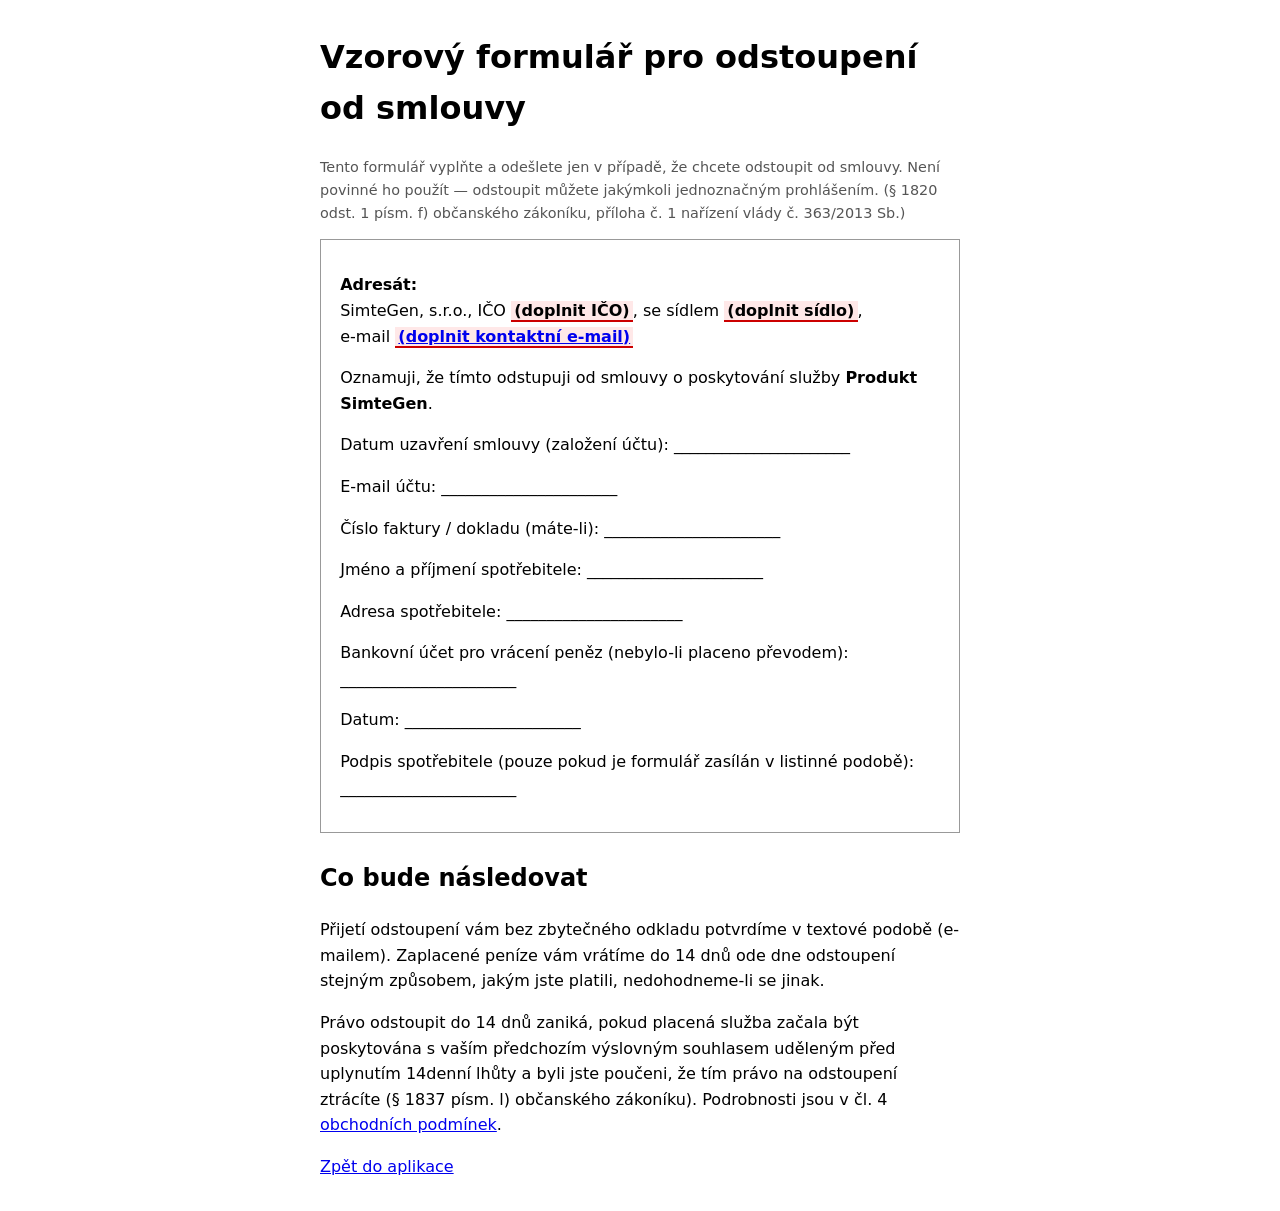
<file: web/odstoupeni-formular.html>
<!doctype html>
<!-- GENEROVANÝ SOUBOR — neupravuj ručně. Zdroj: data-manifest.json, generátor: vykresli_zasady.py. -->
<html lang="cs">
<head>
  <meta charset="utf-8">
  <meta name="viewport" content="width=device-width, initial-scale=1">
  <title>Vzorový formulář pro odstoupení od smlouvy — Produkt SimteGen</title>
  <style>
    body { font-family: system-ui, sans-serif; max-width: 40rem; margin: 2rem auto; padding: 0 1rem; line-height: 1.6; }
    table { border-collapse: collapse; width: 100%; }
    th, td { text-align: left; padding: 0.4rem 0.6rem; border-bottom: 1px solid #ccc; vertical-align: top; }
    h2 { margin-top: 1.6rem; }
    .doplnit { background: #ffe8e8; border-bottom: 2px solid #c00; padding: 0 0.2rem; font-weight: 600; }
    .meta { font-size: 0.9rem; color: #555; }
    .spotrebitel { border-left: 3px solid #2b6cb0; background: #eef5fb; padding: 0.6rem 0.9rem; }
    .formular { border: 1px solid #999; padding: 1rem 1.2rem; }
  </style>
</head>
<body>
  <h1>Vzorový formulář pro odstoupení od smlouvy</h1>
  <p class="meta">Tento formulář vyplňte a odešlete jen v případě, že chcete odstoupit
  od smlouvy. Není povinné ho použít — odstoupit můžete jakýmkoli jednoznačným prohlášením.
  (§ 1820 odst. 1 písm. f) občanského zákoníku, příloha č. 1 nařízení vlády č. 363/2013 Sb.)</p>

  <div class="formular">
  <p><strong>Adresát:</strong><br>
  SimteGen, s.r.o., IČO <span class="doplnit">(doplnit IČO)</span>,
  se sídlem <span class="doplnit">(doplnit sídlo)</span>,<br>
  e-mail <a href="mailto:(doplnit)"><span class="doplnit">(doplnit kontaktní e-mail)</span></a></p>

  <p>Oznamuji, že tímto odstupuji od smlouvy o poskytování služby
  <strong>Produkt SimteGen</strong>.</p>

  <p>Datum uzavření smlouvy (založení účtu): ______________________</p>
  <p>E-mail účtu: ______________________</p>
  <p>Číslo faktury / dokladu (máte-li): ______________________</p>
  <p>Jméno a příjmení spotřebitele: ______________________</p>
  <p>Adresa spotřebitele: ______________________</p>
  <p>Bankovní účet pro vrácení peněz (nebylo-li placeno převodem): ______________________</p>
  <p>Datum: ______________________</p>
  <p>Podpis spotřebitele (pouze pokud je formulář zasílán v listinné podobě): ______________________</p>
  </div>

  <h2>Co bude následovat</h2>
  <p>Přijetí odstoupení vám bez zbytečného odkladu potvrdíme v textové podobě
  (e-mailem). Zaplacené peníze vám vrátíme do 14 dnů ode dne odstoupení stejným způsobem,
  jakým jste platili, nedohodneme-li se jinak.</p>
  <p>Právo odstoupit do 14 dnů zaniká, pokud placená služba začala být poskytována
  s vaším předchozím výslovným souhlasem uděleným před uplynutím 14denní lhůty
  a byli jste poučeni, že tím právo na odstoupení ztrácíte
  (§ 1837 písm. l) občanského zákoníku). Podrobnosti jsou v čl. 4
  <a href="podminky.html">obchodních podmínek</a>.</p>

  <p><a href="index.html">Zpět do aplikace</a></p>
</body>
</html>
</file>
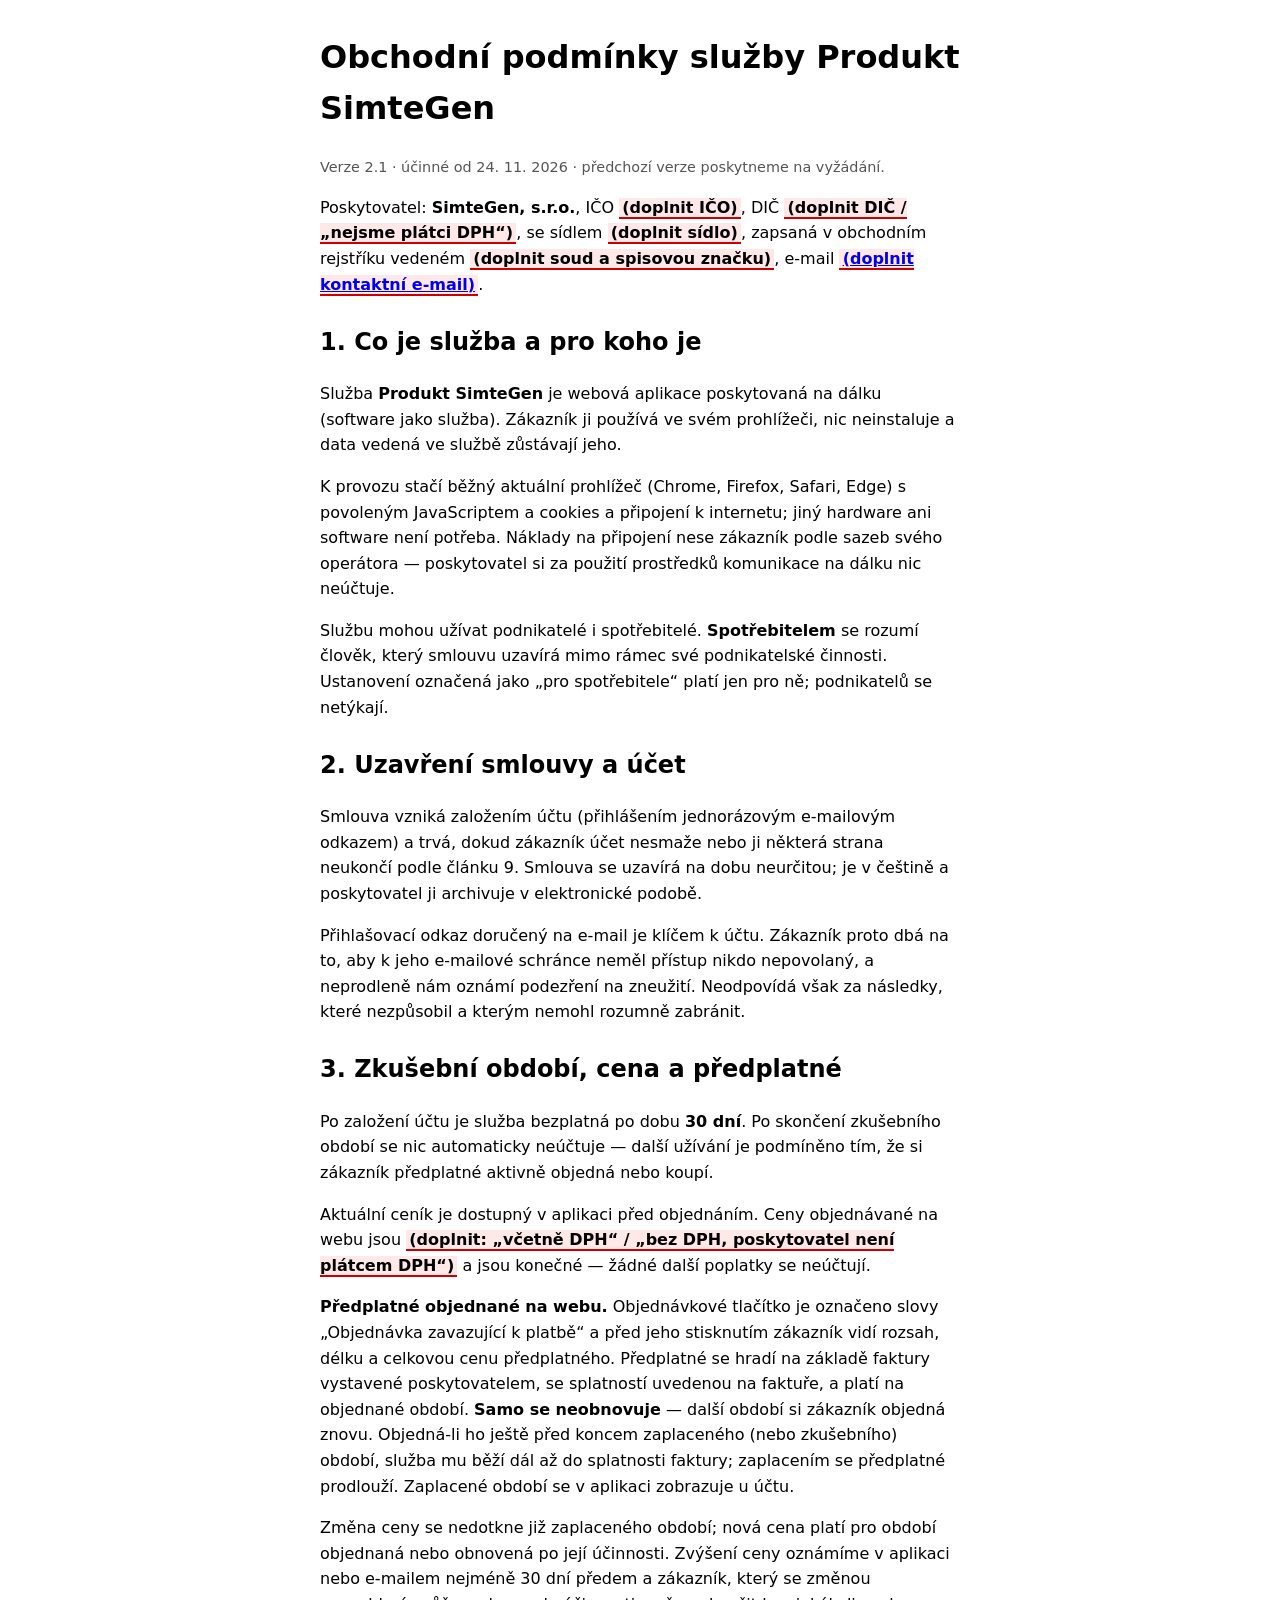
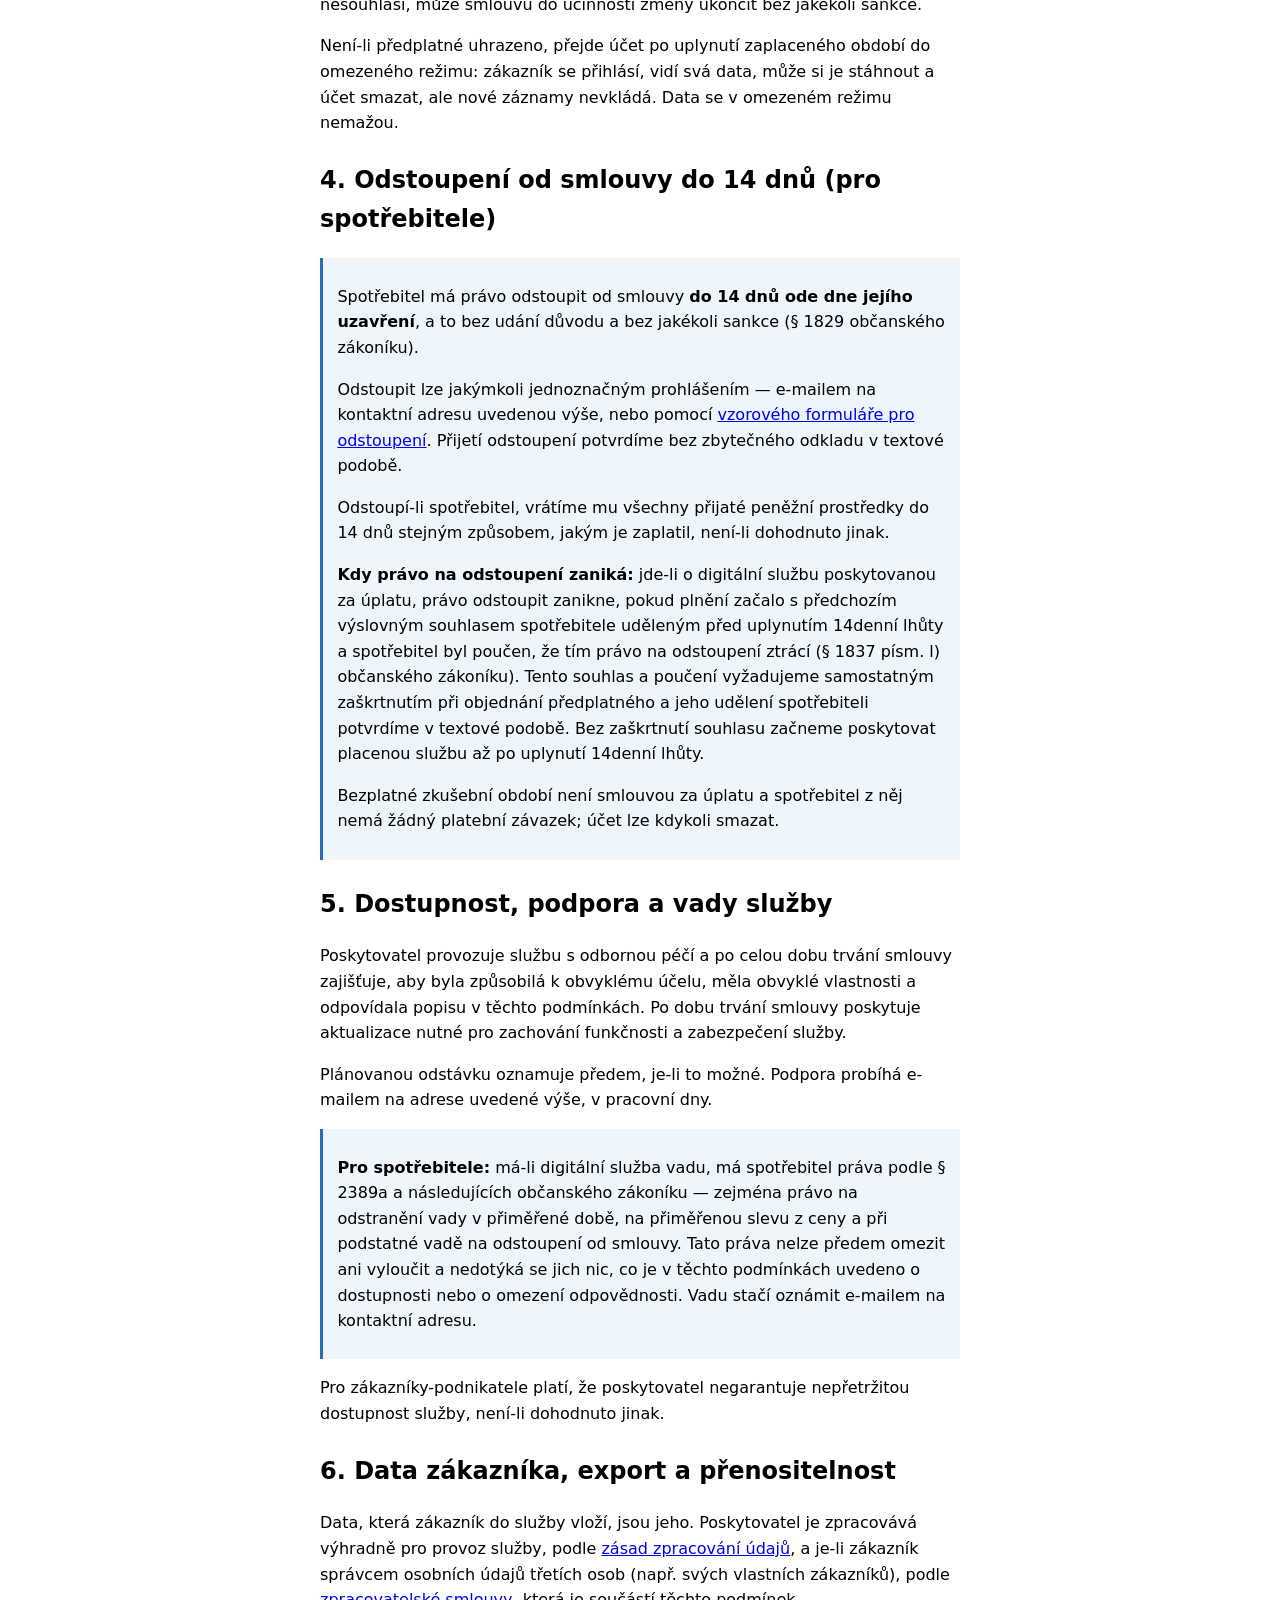
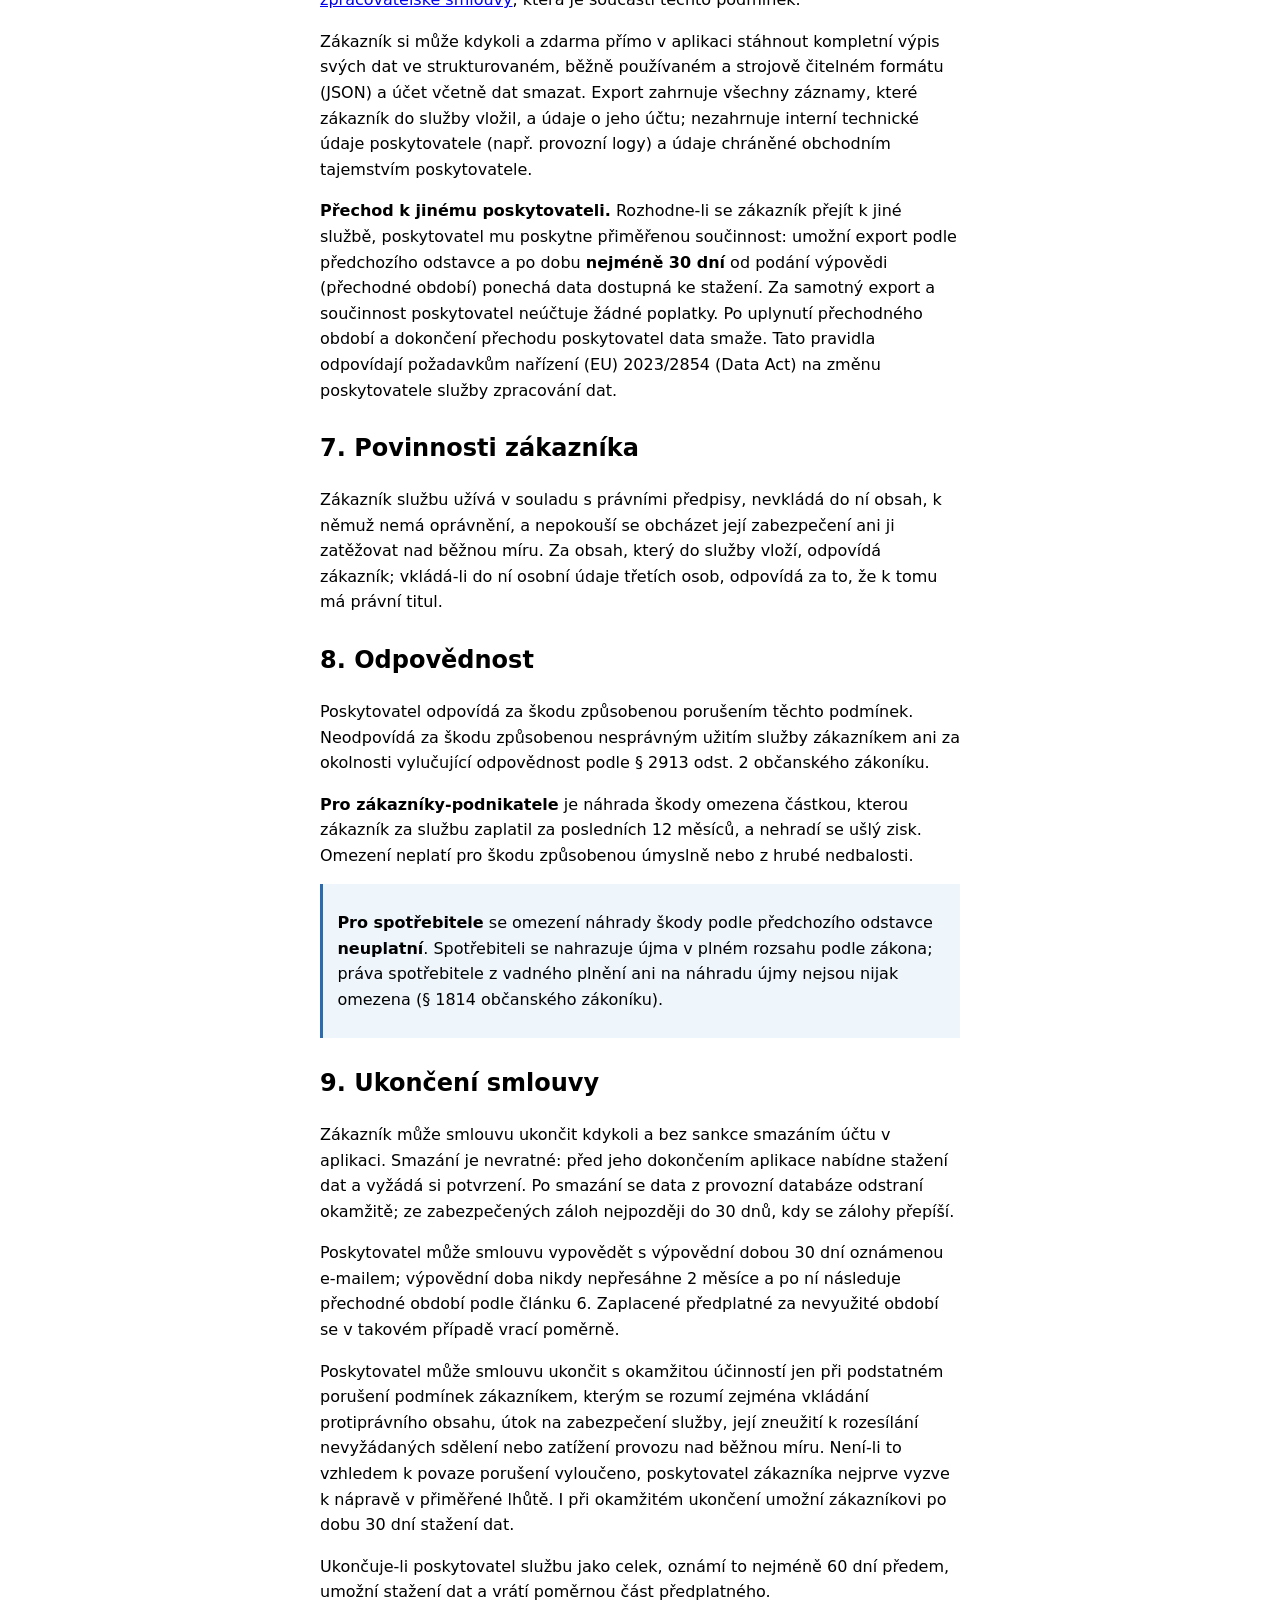
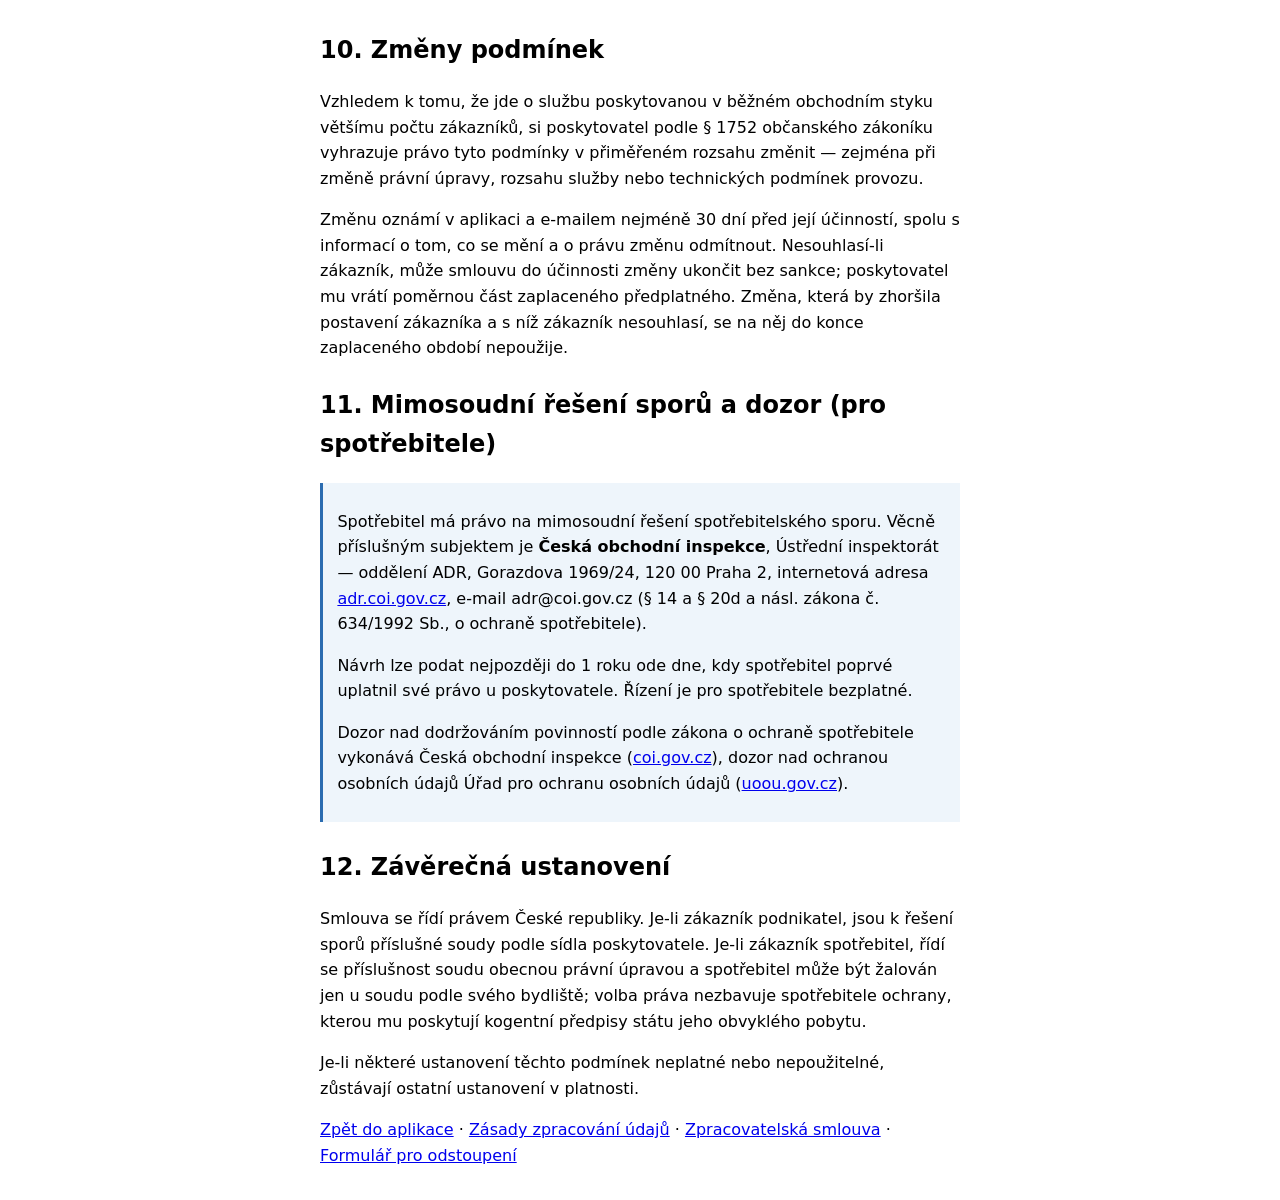
<file: web/podminky.html>
<!doctype html>
<!-- GENEROVANÝ SOUBOR — neupravuj ručně. Zdroj: data-manifest.json, generátor: vykresli_zasady.py. -->
<html lang="cs">
<head>
  <meta charset="utf-8">
  <meta name="viewport" content="width=device-width, initial-scale=1">
  <title>Obchodní podmínky — Produkt SimteGen</title>
  <style>
    body { font-family: system-ui, sans-serif; max-width: 40rem; margin: 2rem auto; padding: 0 1rem; line-height: 1.6; }
    table { border-collapse: collapse; width: 100%; }
    th, td { text-align: left; padding: 0.4rem 0.6rem; border-bottom: 1px solid #ccc; vertical-align: top; }
    h2 { margin-top: 1.6rem; }
    .doplnit { background: #ffe8e8; border-bottom: 2px solid #c00; padding: 0 0.2rem; font-weight: 600; }
    .meta { font-size: 0.9rem; color: #555; }
    .spotrebitel { border-left: 3px solid #2b6cb0; background: #eef5fb; padding: 0.6rem 0.9rem; }
    .formular { border: 1px solid #999; padding: 1rem 1.2rem; }
  </style>
</head>
<body>
  <h1>Obchodní podmínky služby Produkt SimteGen</h1>
  <p class="meta">Verze 2.1 · účinné od 24. 11. 2026 · předchozí verze poskytneme na vyžádání.</p>

  <p>Poskytovatel: <strong>SimteGen, s.r.o.</strong>, IČO <span class="doplnit">(doplnit IČO)</span>, DIČ <span class="doplnit">(doplnit DIČ / „nejsme plátci DPH“)</span>, se sídlem <span class="doplnit">(doplnit sídlo)</span>, zapsaná v obchodním rejstříku vedeném <span class="doplnit">(doplnit soud a spisovou značku)</span>, e-mail <a href="mailto:(doplnit)"><span class="doplnit">(doplnit kontaktní e-mail)</span></a>.</p>

  <h2>1. Co je služba a pro koho je</h2>
  <p>Služba <strong>Produkt SimteGen</strong> je webová aplikace poskytovaná na dálku
  (software jako služba). Zákazník ji používá ve svém prohlížeči, nic neinstaluje
  a data vedená ve službě zůstávají jeho.</p>
  <p>K provozu stačí běžný aktuální prohlížeč (Chrome, Firefox, Safari, Edge) s povoleným
  JavaScriptem a cookies a připojení k internetu; jiný hardware ani software není potřeba.
  Náklady na připojení nese zákazník podle sazeb svého operátora — poskytovatel si
  za použití prostředků komunikace na dálku nic neúčtuje.</p>
  <p>Službu mohou užívat podnikatelé i spotřebitelé. <strong>Spotřebitelem</strong> se rozumí
  člověk, který smlouvu uzavírá mimo rámec své podnikatelské činnosti. Ustanovení
  označená jako „pro spotřebitele“ platí jen pro ně; podnikatelů se netýkají.</p>

  <h2>2. Uzavření smlouvy a účet</h2>
  <p>Smlouva vzniká založením účtu (přihlášením jednorázovým e-mailovým odkazem)
  a trvá, dokud zákazník účet nesmaže nebo ji některá strana neukončí podle článku 9.
  Smlouva se uzavírá na dobu neurčitou; je v češtině a poskytovatel ji archivuje
  v elektronické podobě.</p>
  <p>Přihlašovací odkaz doručený na e-mail je klíčem k účtu. Zákazník proto dbá na to,
  aby k jeho e-mailové schránce neměl přístup nikdo nepovolaný, a neprodleně nám oznámí
  podezření na zneužití. Neodpovídá však za následky, které nezpůsobil a kterým nemohl
  rozumně zabránit.</p>

  <h2>3. Zkušební období, cena a předplatné</h2>
  <p>Po založení účtu je služba bezplatná po dobu <strong>30 dní</strong>. Po skončení
  zkušebního období se nic automaticky neúčtuje — další užívání je podmíněno tím,
  že si zákazník předplatné aktivně objedná nebo koupí.</p>
  <p>Aktuální ceník je dostupný v aplikaci před objednáním. Ceny objednávané na webu
  jsou <span class="doplnit">(doplnit: „včetně DPH“ / „bez DPH, poskytovatel není plátcem DPH“)</span>
  a jsou konečné — žádné další poplatky se neúčtují.</p>
  <p><strong>Předplatné objednané na webu.</strong> Objednávkové tlačítko je označeno
  slovy „Objednávka zavazující k platbě“ a před jeho stisknutím zákazník vidí rozsah,
  délku a celkovou cenu předplatného. Předplatné se hradí na základě faktury vystavené
  poskytovatelem, se splatností uvedenou na faktuře, a platí na objednané období.
  <strong>Samo se neobnovuje</strong> — další období si zákazník objedná znovu. Objedná-li ho
  ještě před koncem zaplaceného (nebo zkušebního) období, služba mu běží dál až do splatnosti
  faktury; zaplacením se předplatné prodlouží. Zaplacené období se v aplikaci zobrazuje u účtu.</p>
  <p>Změna ceny se nedotkne již zaplaceného období; nová cena platí pro období objednaná
  nebo obnovená po její účinnosti. Zvýšení ceny oznámíme v aplikaci nebo e-mailem nejméně
  30 dní předem a zákazník, který se změnou nesouhlasí, může smlouvu do účinnosti změny
  ukončit bez jakékoli sankce.</p>
  <p>Není-li předplatné uhrazeno, přejde účet po uplynutí zaplaceného období do omezeného
  režimu: zákazník se přihlásí, vidí svá data, může si je stáhnout a účet smazat, ale nové
  záznamy nevkládá. Data se v omezeném režimu nemažou.</p>

  <h2>4. Odstoupení od smlouvy do 14 dnů (pro spotřebitele)</h2>
  <div class="spotrebitel">
  <p>Spotřebitel má právo odstoupit od smlouvy <strong>do 14 dnů ode dne jejího uzavření</strong>,
  a to bez udání důvodu a bez jakékoli sankce (§ 1829 občanského zákoníku).</p>
  <p>Odstoupit lze jakýmkoli jednoznačným prohlášením — e-mailem na kontaktní adresu uvedenou
  výše, nebo pomocí <a href="odstoupeni-formular.html">vzorového formuláře pro odstoupení</a>.
  Přijetí odstoupení potvrdíme bez zbytečného odkladu v textové podobě.</p>
  <p>Odstoupí-li spotřebitel, vrátíme mu všechny přijaté peněžní prostředky do 14 dnů
  stejným způsobem, jakým je zaplatil, není-li dohodnuto jinak.</p>
  <p><strong>Kdy právo na odstoupení zaniká:</strong> jde-li o digitální službu poskytovanou
  za úplatu, právo odstoupit zanikne, pokud plnění začalo s předchozím výslovným souhlasem
  spotřebitele uděleným před uplynutím 14denní lhůty a spotřebitel byl poučen, že tím
  právo na odstoupení ztrácí (§ 1837 písm. l) občanského zákoníku). Tento souhlas
  a poučení vyžadujeme samostatným zaškrtnutím při objednání předplatného a jeho udělení
  spotřebiteli potvrdíme v textové podobě. Bez zaškrtnutí souhlasu začneme poskytovat
  placenou službu až po uplynutí 14denní lhůty.</p>
  <p>Bezplatné zkušební období není smlouvou za úplatu a spotřebitel z něj nemá žádný
  platební závazek; účet lze kdykoli smazat.</p>
  </div>

  <h2>5. Dostupnost, podpora a vady služby</h2>
  <p>Poskytovatel provozuje službu s odbornou péčí a po celou dobu trvání smlouvy zajišťuje,
  aby byla způsobilá k obvyklému účelu, měla obvyklé vlastnosti a odpovídala popisu v těchto
  podmínkách. Po dobu trvání smlouvy poskytuje aktualizace nutné pro zachování funkčnosti
  a zabezpečení služby.</p>
  <p>Plánovanou odstávku oznamuje předem, je-li to možné. Podpora probíhá e-mailem
  na adrese uvedené výše, v pracovní dny.</p>
  <div class="spotrebitel">
  <p><strong>Pro spotřebitele:</strong> má-li digitální služba vadu, má spotřebitel práva
  podle § 2389a a následujících občanského zákoníku — zejména právo na odstranění vady
  v přiměřené době, na přiměřenou slevu z ceny a při podstatné vadě na odstoupení od smlouvy.
  Tato práva nelze předem omezit ani vyloučit a nedotýká se jich nic, co je v těchto
  podmínkách uvedeno o dostupnosti nebo o omezení odpovědnosti. Vadu stačí oznámit
  e-mailem na kontaktní adresu.</p>
  </div>
  <p>Pro zákazníky-podnikatele platí, že poskytovatel negarantuje nepřetržitou dostupnost
  služby, není-li dohodnuto jinak.</p>

  <h2>6. Data zákazníka, export a přenositelnost</h2>
  <p>Data, která zákazník do služby vloží, jsou jeho. Poskytovatel je zpracovává výhradně
  pro provoz služby, podle <a href="zasady.html">zásad zpracování údajů</a>,
  a je-li zákazník správcem osobních údajů třetích osob (např. svých vlastních zákazníků),
  podle <a href="zpracovatelska-smlouva.html">zpracovatelské smlouvy</a>, která je součástí
  těchto podmínek.</p>
  <p>Zákazník si může kdykoli a zdarma přímo v aplikaci stáhnout kompletní výpis svých dat
  ve strukturovaném, běžně používaném a strojově čitelném formátu (JSON)
  a účet včetně dat smazat. Export zahrnuje všechny záznamy, které zákazník do služby vložil,
  a údaje o jeho účtu; nezahrnuje interní technické údaje poskytovatele (např. provozní logy)
  a údaje chráněné obchodním tajemstvím poskytovatele.</p>
  <p><strong>Přechod k jinému poskytovateli.</strong> Rozhodne-li se zákazník přejít
  k jiné službě, poskytovatel mu poskytne přiměřenou součinnost: umožní export podle
  předchozího odstavce a po dobu <strong>nejméně 30 dní</strong> od podání výpovědi
  (přechodné období) ponechá data dostupná ke stažení. Za samotný export a součinnost
  poskytovatel neúčtuje žádné poplatky. Po uplynutí přechodného období a dokončení přechodu
  poskytovatel data smaže. Tato pravidla odpovídají požadavkům nařízení (EU) 2023/2854
  (Data Act) na změnu poskytovatele služby zpracování dat.</p>

  <h2>7. Povinnosti zákazníka</h2>
  <p>Zákazník službu užívá v souladu s právními předpisy, nevkládá do ní obsah, k němuž nemá
  oprávnění, a nepokouší se obcházet její zabezpečení ani ji zatěžovat nad běžnou míru.
  Za obsah, který do služby vloží, odpovídá zákazník; vkládá-li do ní osobní údaje třetích
  osob, odpovídá za to, že k tomu má právní titul.</p>

  <h2>8. Odpovědnost</h2>
  <p>Poskytovatel odpovídá za škodu způsobenou porušením těchto podmínek. Neodpovídá
  za škodu způsobenou nesprávným užitím služby zákazníkem ani za okolnosti vylučující
  odpovědnost podle § 2913 odst. 2 občanského zákoníku.</p>
  <p><strong>Pro zákazníky-podnikatele</strong> je náhrada škody omezena částkou, kterou
  zákazník za službu zaplatil za posledních 12 měsíců, a nehradí se ušlý zisk. Omezení
  neplatí pro škodu způsobenou úmyslně nebo z hrubé nedbalosti.</p>
  <div class="spotrebitel">
  <p><strong>Pro spotřebitele</strong> se omezení náhrady škody podle předchozího odstavce
  <strong>neuplatní</strong>. Spotřebiteli se nahrazuje újma v plném rozsahu podle zákona;
  práva spotřebitele z vadného plnění ani na náhradu újmy nejsou nijak omezena
  (§ 1814 občanského zákoníku).</p>
  </div>

  <h2>9. Ukončení smlouvy</h2>
  <p>Zákazník může smlouvu ukončit kdykoli a bez sankce smazáním účtu v aplikaci. Smazání
  je nevratné: před jeho dokončením aplikace nabídne stažení dat a vyžádá si potvrzení.
  Po smazání se data z provozní databáze odstraní okamžitě; ze zabezpečených záloh nejpozději
  do 30 dnů, kdy se zálohy přepíší.</p>
  <p>Poskytovatel může smlouvu vypovědět s výpovědní dobou 30 dní oznámenou e-mailem;
  výpovědní doba nikdy nepřesáhne 2 měsíce a po ní následuje přechodné období podle článku 6.
  Zaplacené předplatné za nevyužité období se v takovém případě vrací poměrně.</p>
  <p>Poskytovatel může smlouvu ukončit s okamžitou účinností jen při podstatném porušení
  podmínek zákazníkem, kterým se rozumí zejména vkládání protiprávního obsahu, útok
  na zabezpečení služby, její zneužití k rozesílání nevyžádaných sdělení nebo zatížení
  provozu nad běžnou míru. Není-li to vzhledem k povaze porušení vyloučeno, poskytovatel
  zákazníka nejprve vyzve k nápravě v přiměřené lhůtě. I při okamžitém ukončení umožní
  zákazníkovi po dobu 30 dní stažení dat.</p>
  <p>Ukončuje-li poskytovatel službu jako celek, oznámí to nejméně 60 dní předem, umožní
  stažení dat a vrátí poměrnou část předplatného.</p>

  <h2>10. Změny podmínek</h2>
  <p>Vzhledem k tomu, že jde o službu poskytovanou v běžném obchodním styku většímu počtu
  zákazníků, si poskytovatel podle § 1752 občanského zákoníku vyhrazuje právo tyto podmínky
  v přiměřeném rozsahu změnit — zejména při změně právní úpravy, rozsahu služby nebo
  technických podmínek provozu.</p>
  <p>Změnu oznámí v aplikaci a e-mailem nejméně 30 dní před její účinností, spolu s informací
  o tom, co se mění a o právu změnu odmítnout. Nesouhlasí-li zákazník, může smlouvu do
  účinnosti změny ukončit bez sankce; poskytovatel mu vrátí poměrnou část zaplaceného
  předplatného. Změna, která by zhoršila postavení zákazníka a s níž zákazník nesouhlasí,
  se na něj do konce zaplaceného období nepoužije.</p>

  <h2>11. Mimosoudní řešení sporů a dozor (pro spotřebitele)</h2>
  <div class="spotrebitel">
  <p>Spotřebitel má právo na mimosoudní řešení spotřebitelského sporu. Věcně příslušným
  subjektem je <strong>Česká obchodní inspekce</strong>, Ústřední inspektorát — oddělení ADR,
  Gorazdova 1969/24, 120 00 Praha 2, internetová adresa
  <a href="https://adr.coi.gov.cz">adr.coi.gov.cz</a>, e-mail adr@coi.gov.cz
  (§ 14 a § 20d a násl. zákona č. 634/1992 Sb., o ochraně spotřebitele).</p>
  <p>Návrh lze podat nejpozději do 1 roku ode dne, kdy spotřebitel poprvé uplatnil své právo
  u poskytovatele. Řízení je pro spotřebitele bezplatné.</p>
  <p>Dozor nad dodržováním povinností podle zákona o ochraně spotřebitele vykonává
  Česká obchodní inspekce (<a href="https://coi.gov.cz">coi.gov.cz</a>), dozor nad ochranou
  osobních údajů Úřad pro ochranu osobních údajů
  (<a href="https://uoou.gov.cz">uoou.gov.cz</a>).</p>
  </div>

  <h2>12. Závěrečná ustanovení</h2>
  <p>Smlouva se řídí právem České republiky. Je-li zákazník podnikatel, jsou k řešení sporů
  příslušné soudy podle sídla poskytovatele. Je-li zákazník spotřebitel, řídí se příslušnost
  soudu obecnou právní úpravou a spotřebitel může být žalován jen u soudu podle svého bydliště;
  volba práva nezbavuje spotřebitele ochrany, kterou mu poskytují kogentní předpisy státu
  jeho obvyklého pobytu.</p>
  <p>Je-li některé ustanovení těchto podmínek neplatné nebo nepoužitelné, zůstávají ostatní
  ustanovení v platnosti.</p>

  <p><a href="index.html">Zpět do aplikace</a> ·
  <a href="zasady.html">Zásady zpracování údajů</a> ·
  <a href="zpracovatelska-smlouva.html">Zpracovatelská smlouva</a> ·
  <a href="odstoupeni-formular.html">Formulář pro odstoupení</a></p>
</body>
</html>
</file>
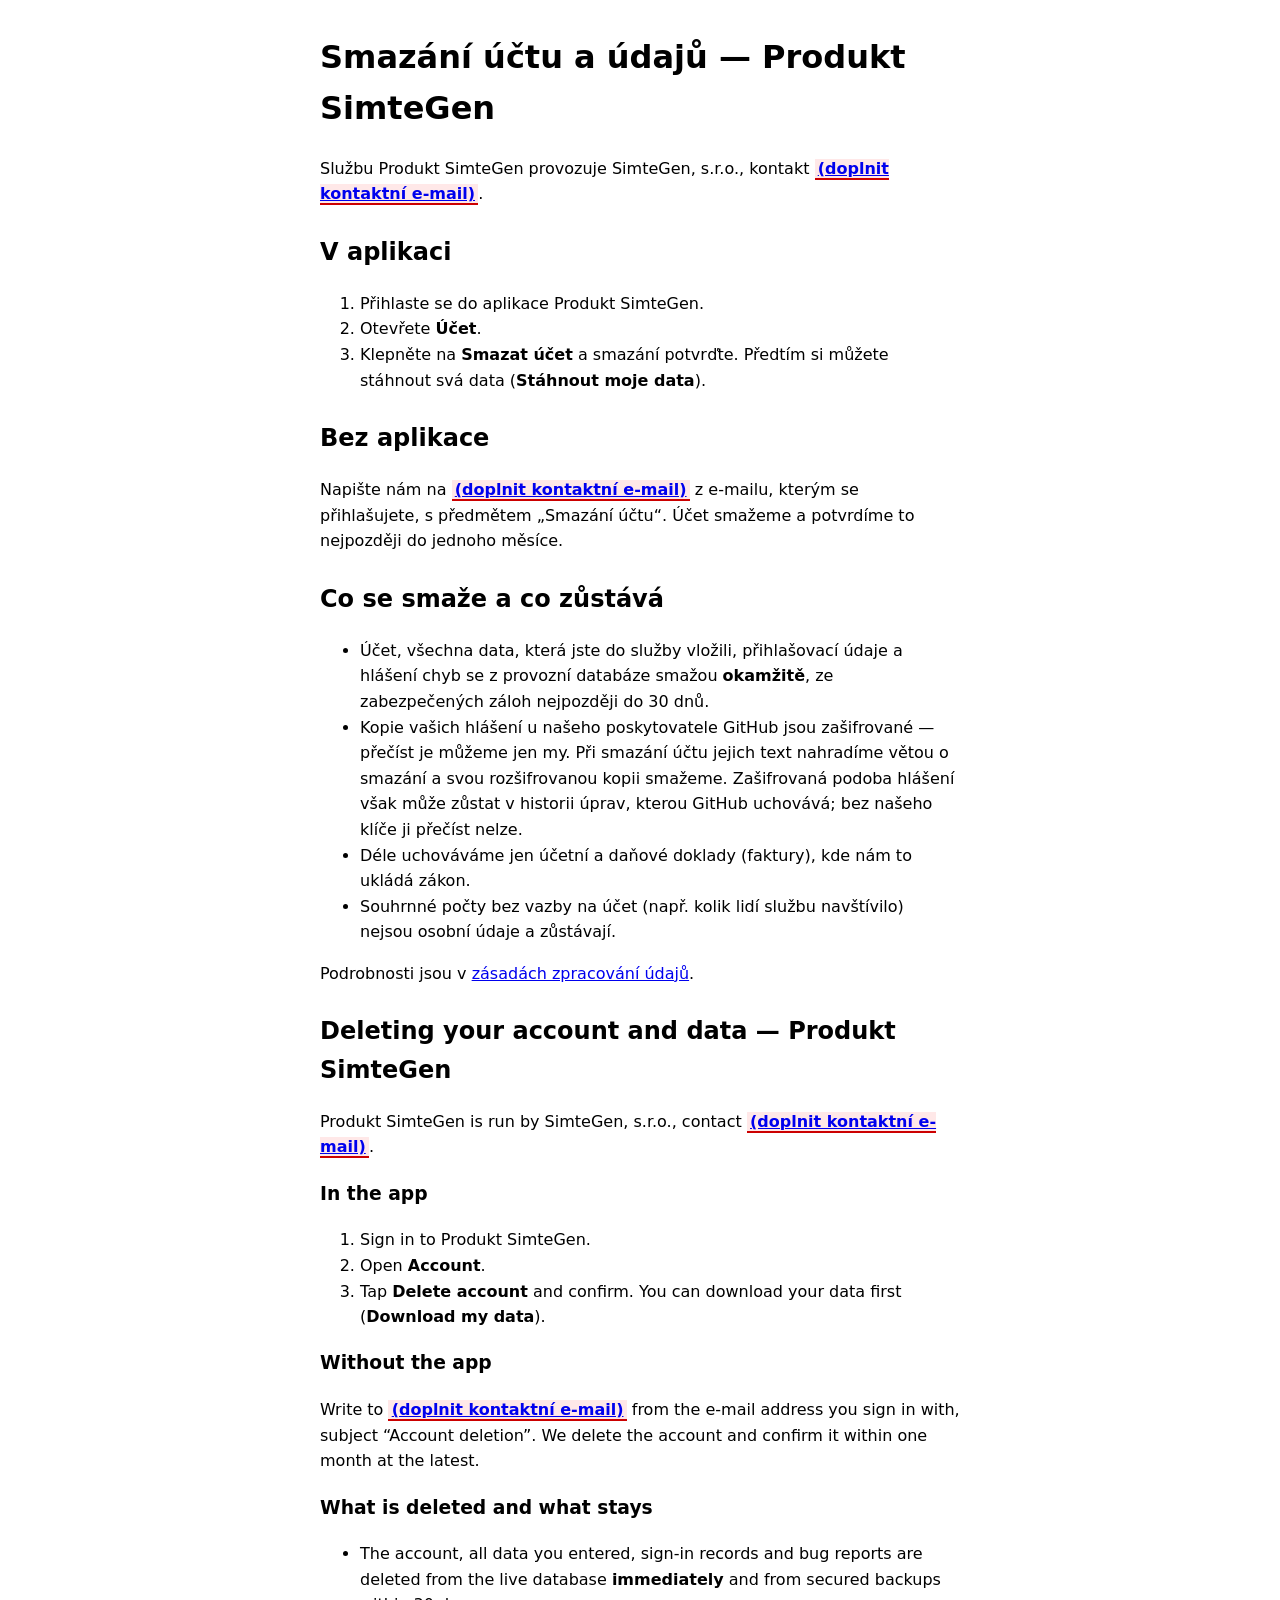
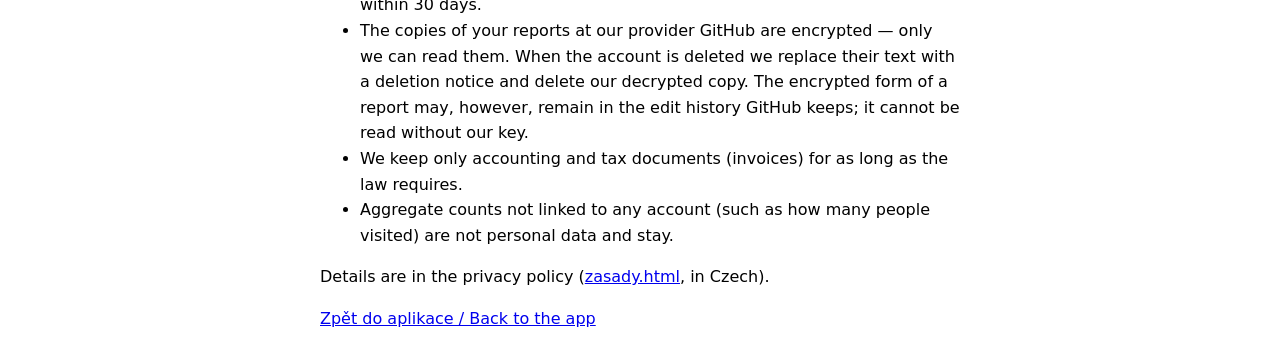
<file: web/smazani-uctu.html>
<!doctype html>
<!-- GENEROVANÝ SOUBOR — neupravuj ručně. Zdroj: data-manifest.json, generátor: vykresli_zasady.py. -->
<html lang="cs">
<head>
  <meta charset="utf-8">
  <meta name="viewport" content="width=device-width, initial-scale=1">
  <title>Smazání účtu a údajů — Produkt SimteGen</title>
  <style>
    body { font-family: system-ui, sans-serif; max-width: 40rem; margin: 2rem auto; padding: 0 1rem; line-height: 1.6; }
    table { border-collapse: collapse; width: 100%; }
    th, td { text-align: left; padding: 0.4rem 0.6rem; border-bottom: 1px solid #ccc; vertical-align: top; }
    h2 { margin-top: 1.6rem; }
    .doplnit { background: #ffe8e8; border-bottom: 2px solid #c00; padding: 0 0.2rem; font-weight: 600; }
    .meta { font-size: 0.9rem; color: #555; }
    .spotrebitel { border-left: 3px solid #2b6cb0; background: #eef5fb; padding: 0.6rem 0.9rem; }
    .formular { border: 1px solid #999; padding: 1rem 1.2rem; }
  </style>
</head>
<body>
  <h1>Smazání účtu a údajů — Produkt SimteGen</h1>
  <p>Službu Produkt SimteGen provozuje SimteGen, s.r.o., kontakt <a href="mailto:(doplnit)"><span class="doplnit">(doplnit kontaktní e-mail)</span></a>.</p>

  <h2>V aplikaci</h2>
  <ol>
    <li>Přihlaste se do aplikace Produkt SimteGen.</li>
    <li>Otevřete <strong>Účet</strong>.</li>
    <li>Klepněte na <strong>Smazat účet</strong> a smazání potvrďte. Předtím si můžete
    stáhnout svá data (<strong>Stáhnout moje data</strong>).</li>
  </ol>

  <h2>Bez aplikace</h2>
  <p>Napište nám na <a href="mailto:(doplnit)"><span class="doplnit">(doplnit kontaktní e-mail)</span></a> z e-mailu, kterým se přihlašujete, s předmětem
  „Smazání účtu“. Účet smažeme a potvrdíme to nejpozději do jednoho měsíce.</p>

  <h2>Co se smaže a co zůstává</h2>
  <ul>
    <li>Účet, všechna data, která jste do služby vložili, přihlašovací údaje a hlášení
    chyb se z provozní databáze smažou <strong>okamžitě</strong>, ze zabezpečených záloh
    nejpozději do 30 dnů.</li>
    <li>Kopie vašich hlášení u našeho poskytovatele GitHub jsou zašifrované — přečíst je můžeme jen my. Při smazání účtu jejich text nahradíme větou o smazání a svou rozšifrovanou kopii smažeme. Zašifrovaná podoba hlášení však může zůstat v historii úprav, kterou GitHub uchovává; bez našeho klíče ji přečíst nelze.</li>
    <li>Déle uchováváme jen účetní a daňové doklady (faktury), kde nám to ukládá zákon.</li>
    <li>Souhrnné počty bez vazby na účet (např. kolik lidí službu navštívilo) nejsou
    osobní údaje a zůstávají.</li>
  </ul>
  <p>Podrobnosti jsou v <a href="zasady.html">zásadách zpracování údajů</a>.</p>

  <section lang="en">
  <h2>Deleting your account and data — Produkt SimteGen</h2>
  <p>Produkt SimteGen is run by SimteGen, s.r.o., contact <a href="mailto:(doplnit)"><span class="doplnit">(doplnit kontaktní e-mail)</span></a>.</p>
  <h3>In the app</h3>
  <ol>
    <li>Sign in to Produkt SimteGen.</li>
    <li>Open <strong>Account</strong>.</li>
    <li>Tap <strong>Delete account</strong> and confirm. You can download your data first
    (<strong>Download my data</strong>).</li>
  </ol>
  <h3>Without the app</h3>
  <p>Write to <a href="mailto:(doplnit)"><span class="doplnit">(doplnit kontaktní e-mail)</span></a> from the e-mail address you sign in with, subject “Account deletion”.
  We delete the account and confirm it within one month at the latest.</p>
  <h3>What is deleted and what stays</h3>
  <ul>
    <li>The account, all data you entered, sign-in records and bug reports are deleted from
    the live database <strong>immediately</strong> and from secured backups within 30 days.</li>
    <li>The copies of your reports at our provider GitHub are encrypted — only we can read them. When the account is deleted we replace their text with a deletion notice and delete our decrypted copy. The encrypted form of a report may, however, remain in the edit history GitHub keeps; it cannot be read without our key.</li>
    <li>We keep only accounting and tax documents (invoices) for as long as the law requires.</li>
    <li>Aggregate counts not linked to any account (such as how many people visited) are not
    personal data and stay.</li>
  </ul>
  <p>Details are in the privacy policy (<a href="zasady.html">zasady.html</a>, in Czech).</p>
  </section>

  <p><a href="index.html">Zpět do aplikace / Back to the app</a></p>
</body>
</html>
</file>
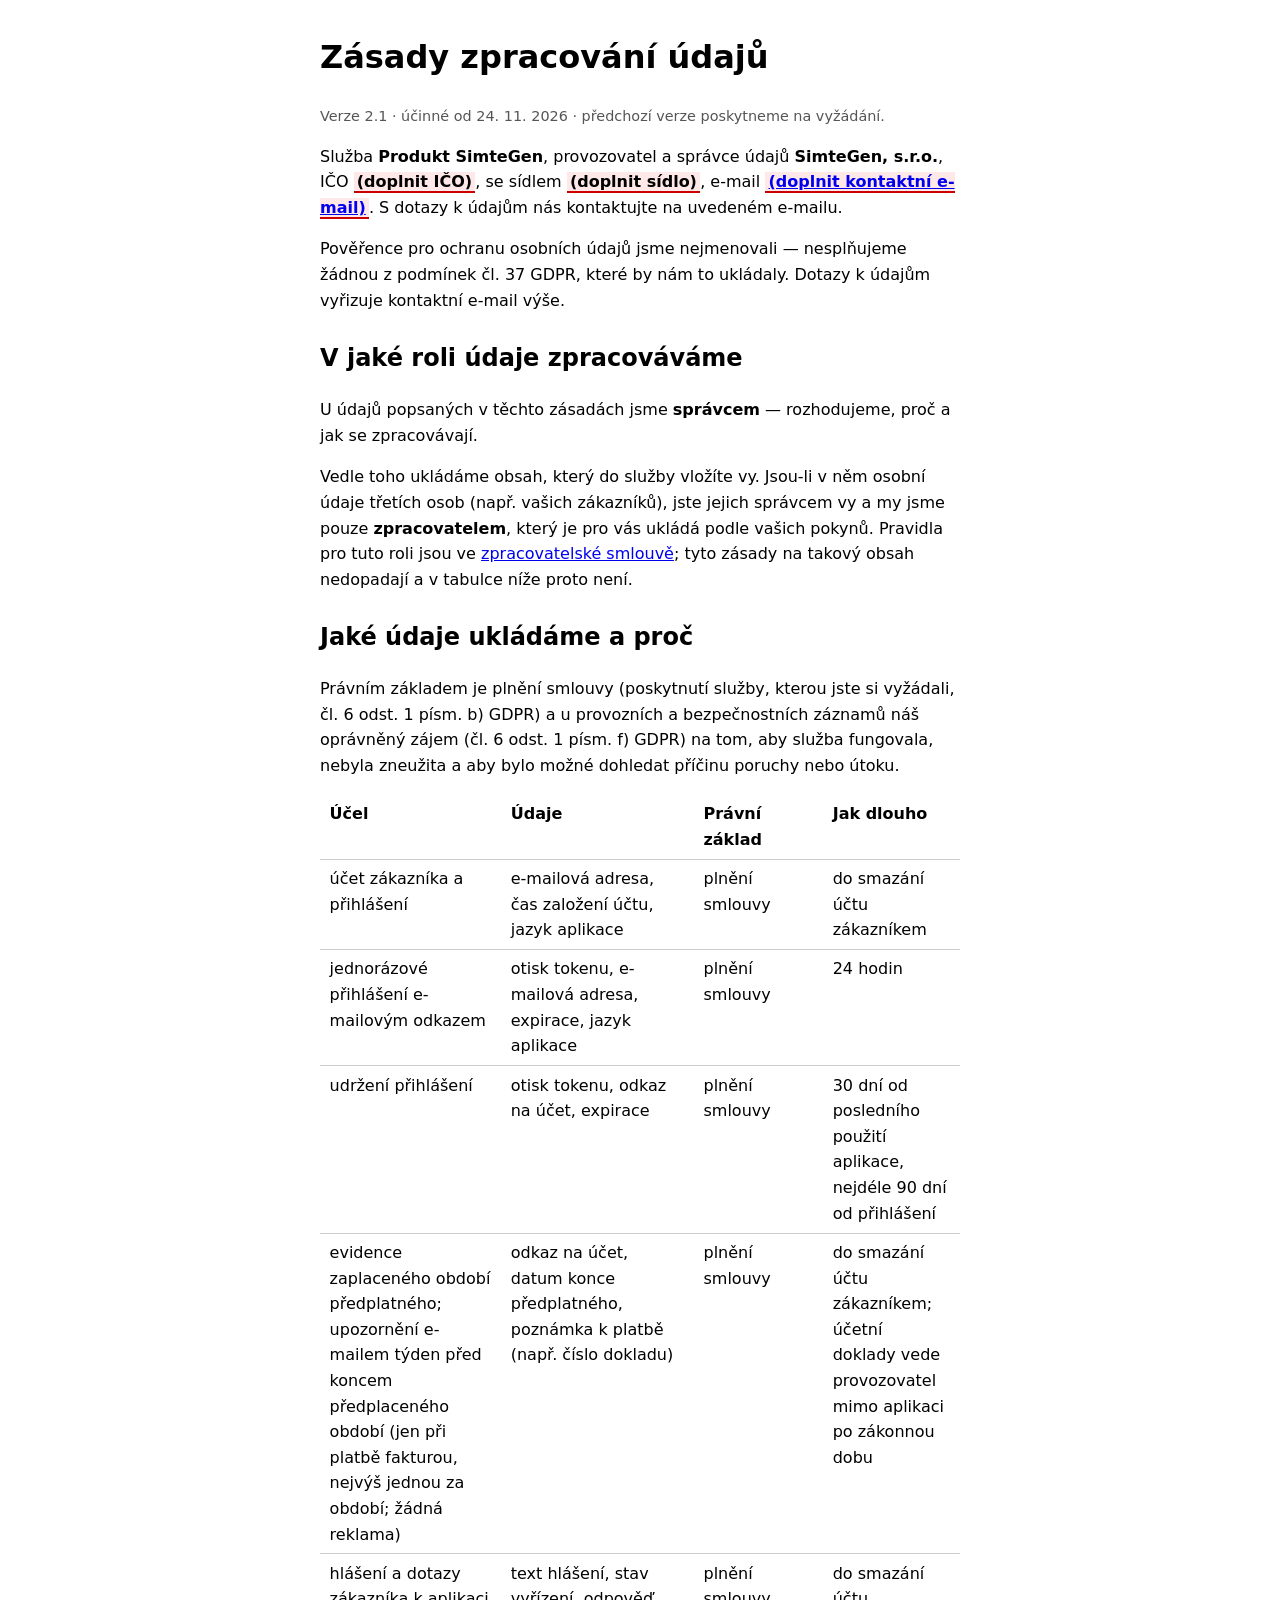
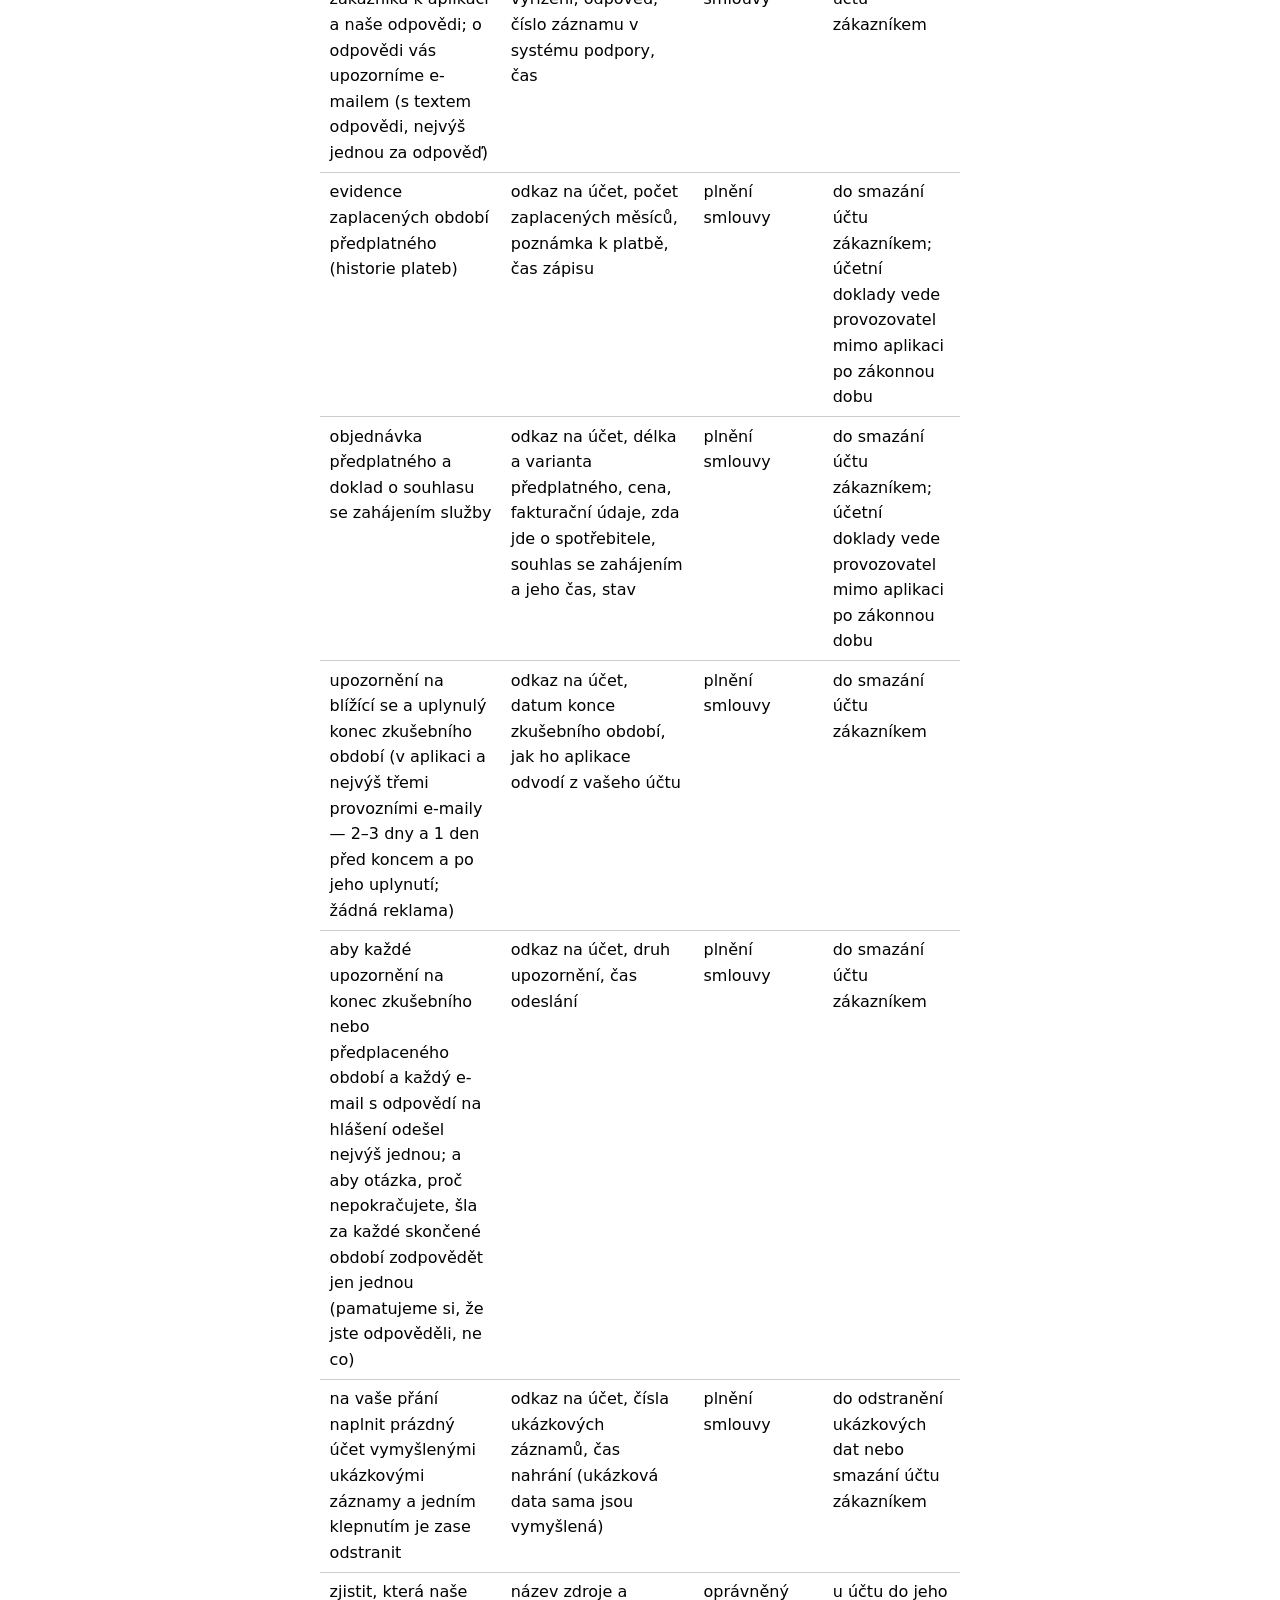
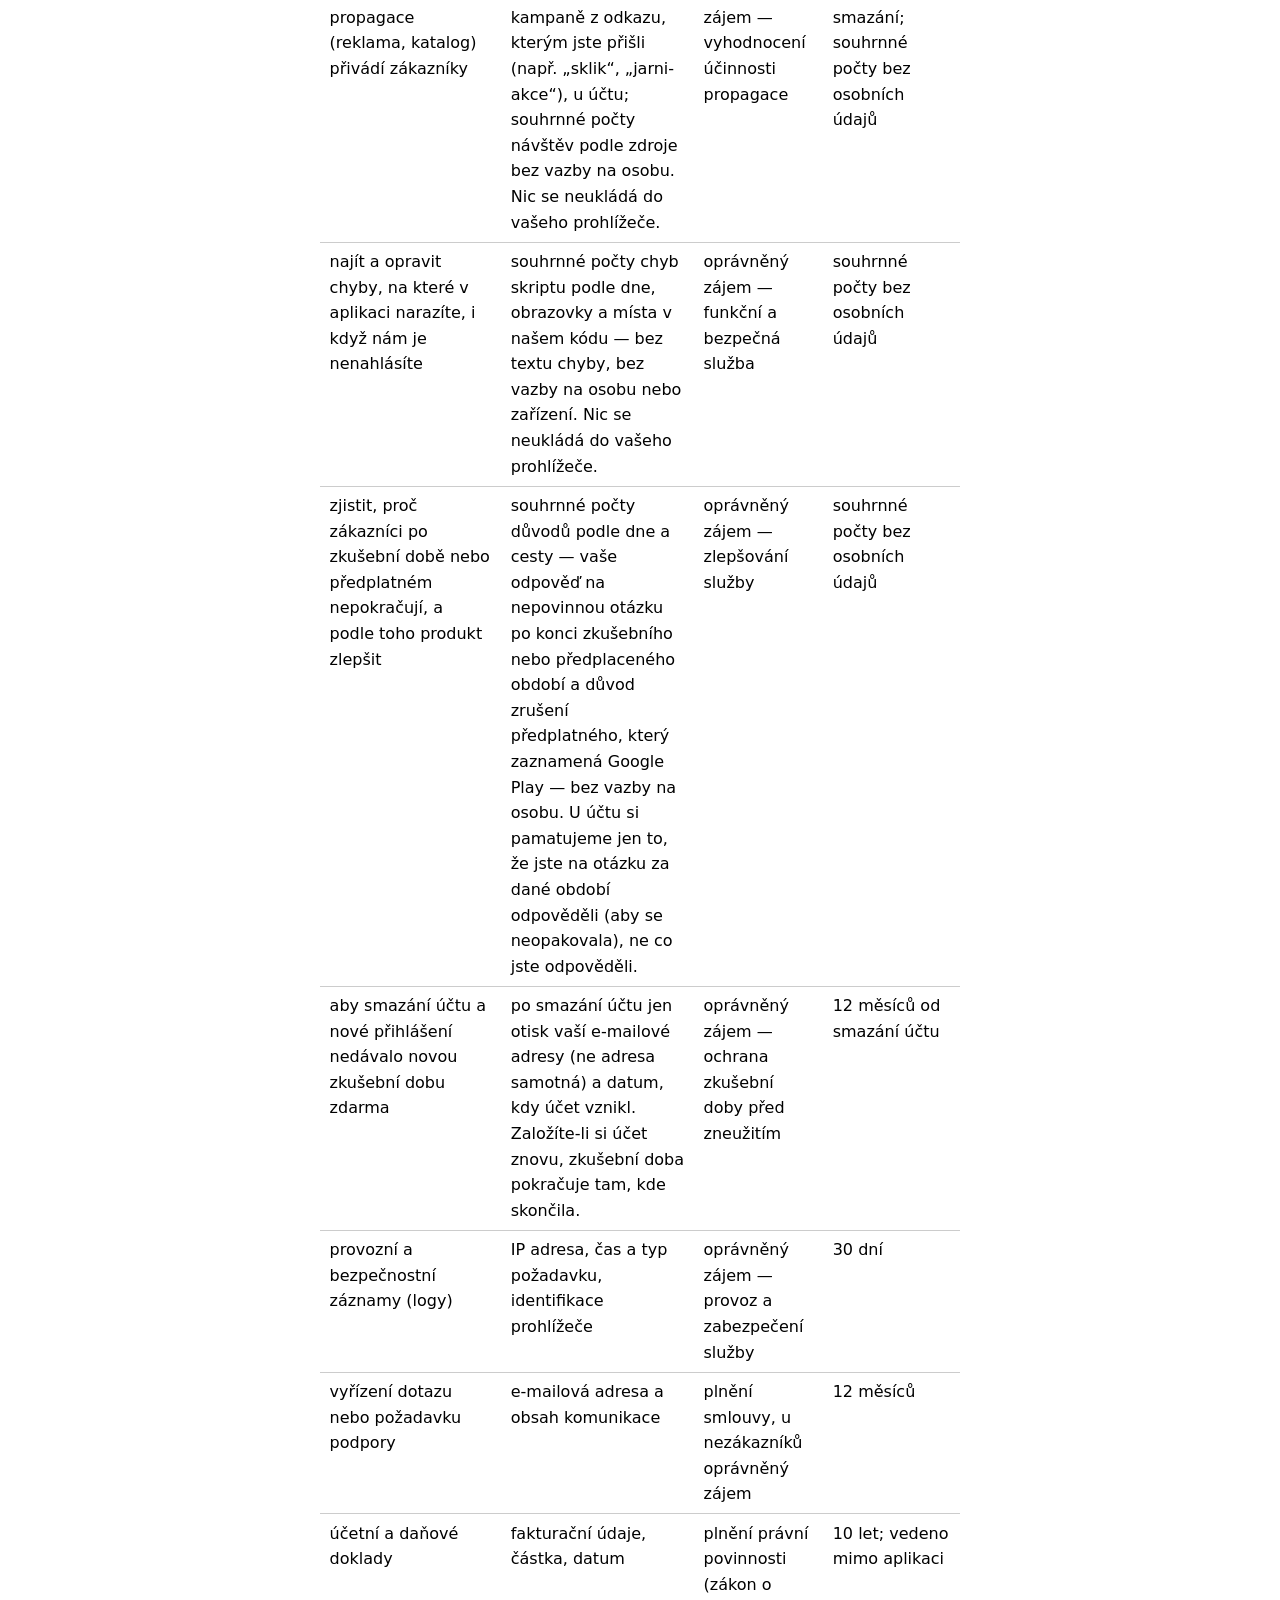
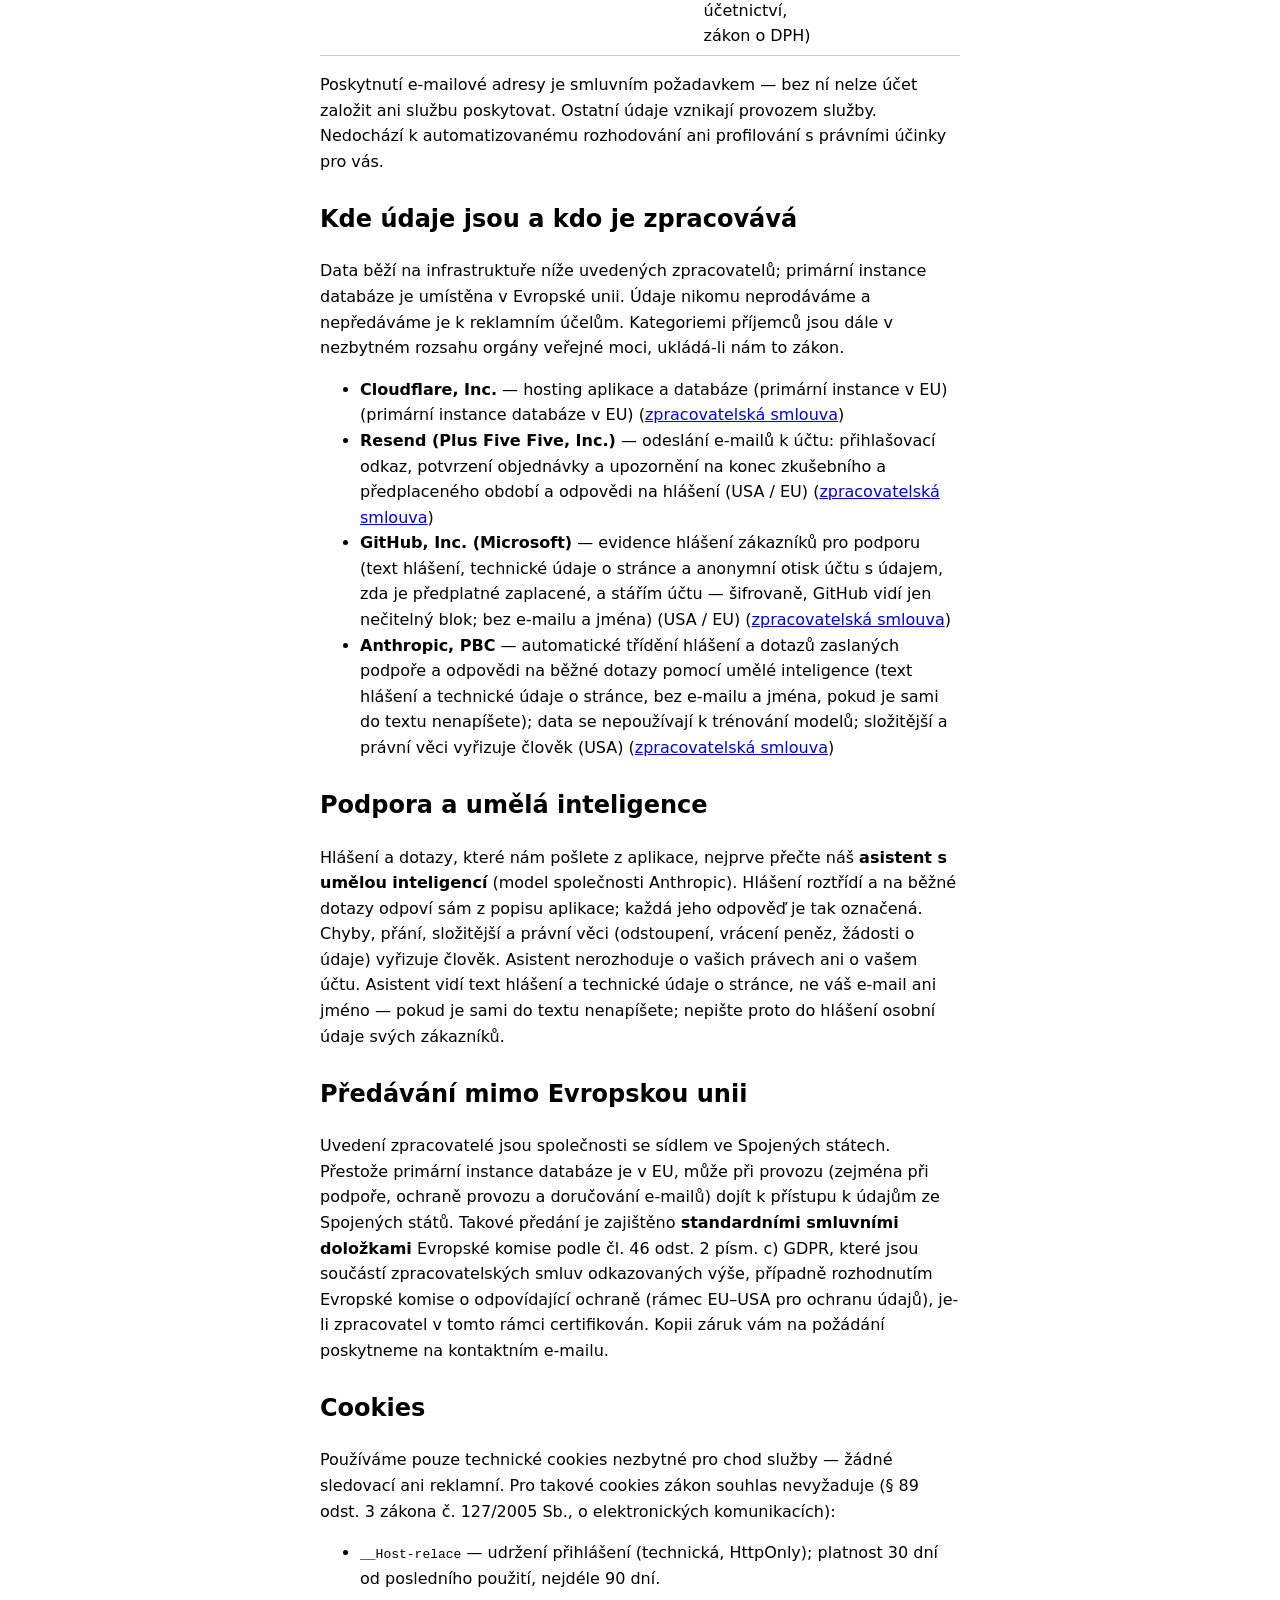
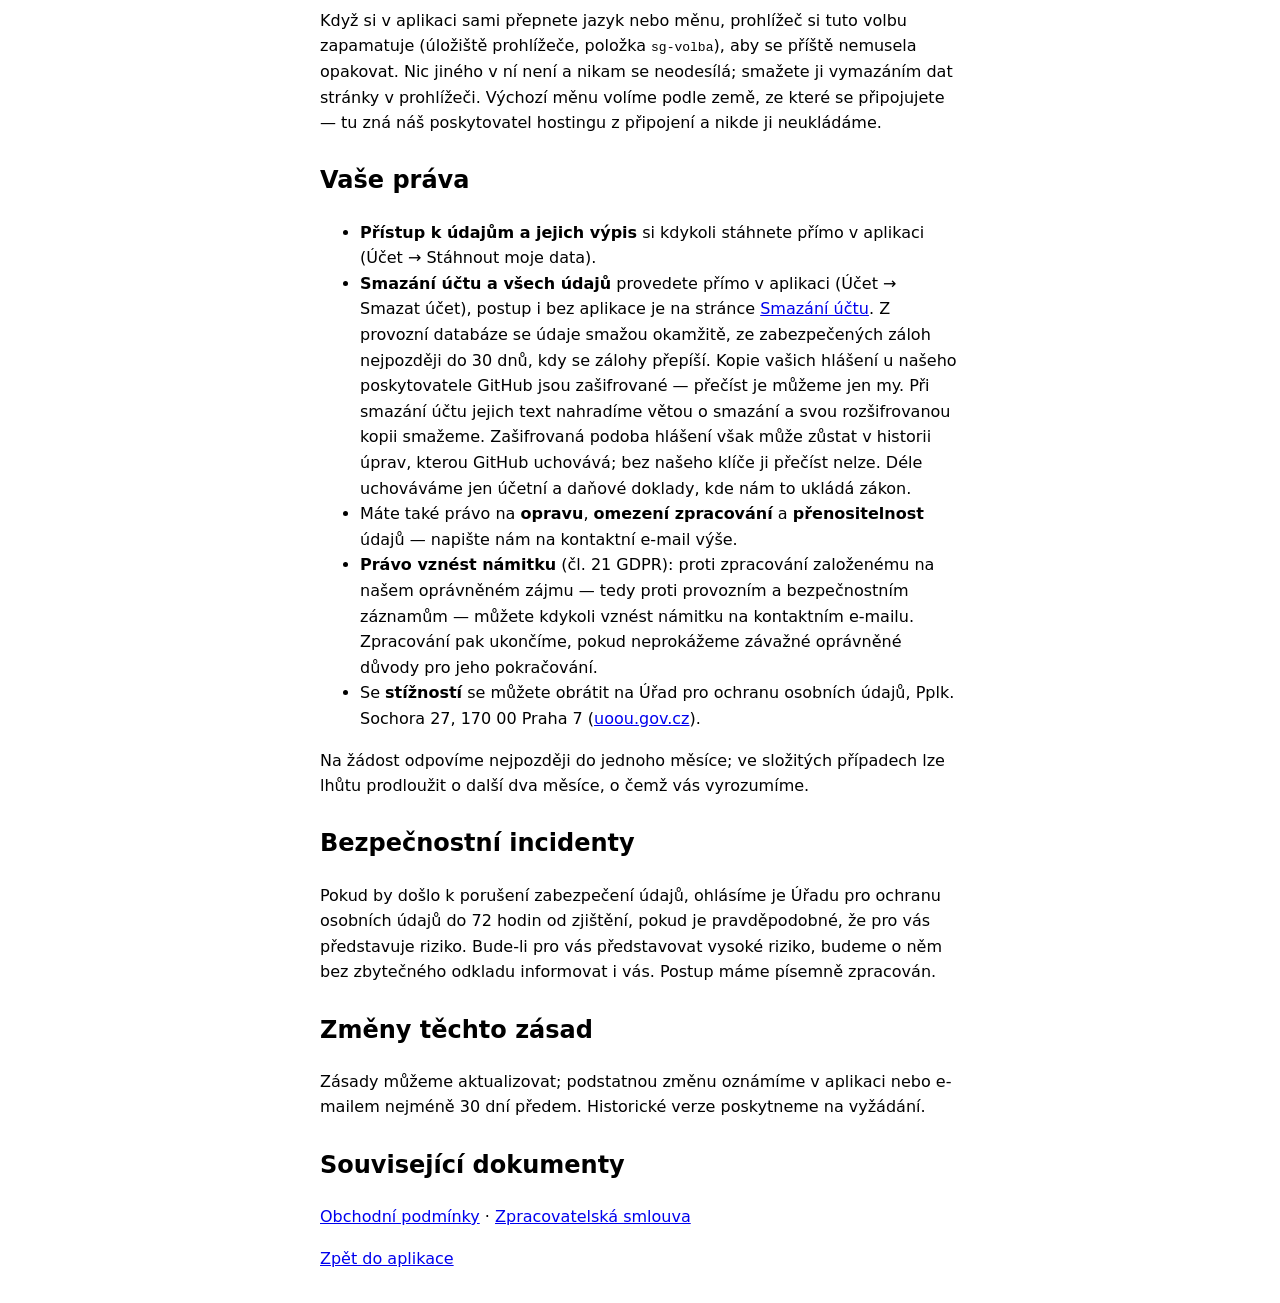
<file: web/zasady.html>
<!doctype html>
<!-- GENEROVANÝ SOUBOR — neupravuj ručně. Zdroj: data-manifest.json, generátor: vykresli_zasady.py. -->
<html lang="cs">
<head>
  <meta charset="utf-8">
  <meta name="viewport" content="width=device-width, initial-scale=1">
  <title>Zásady zpracování údajů — Produkt SimteGen</title>
  <style>
    body { font-family: system-ui, sans-serif; max-width: 40rem; margin: 2rem auto; padding: 0 1rem; line-height: 1.6; }
    table { border-collapse: collapse; width: 100%; }
    th, td { text-align: left; padding: 0.4rem 0.6rem; border-bottom: 1px solid #ccc; vertical-align: top; }
    h2 { margin-top: 1.6rem; }
    .doplnit { background: #ffe8e8; border-bottom: 2px solid #c00; padding: 0 0.2rem; font-weight: 600; }
    .meta { font-size: 0.9rem; color: #555; }
    .spotrebitel { border-left: 3px solid #2b6cb0; background: #eef5fb; padding: 0.6rem 0.9rem; }
    .formular { border: 1px solid #999; padding: 1rem 1.2rem; }
  </style>
</head>
<body>
  <h1>Zásady zpracování údajů</h1>
  <p class="meta">Verze 2.1 · účinné od 24. 11. 2026 · předchozí verze poskytneme na vyžádání.</p>

  <p>Služba <strong>Produkt SimteGen</strong>, provozovatel a správce údajů
  <strong>SimteGen, s.r.o.</strong>, IČO <span class="doplnit">(doplnit IČO)</span>, se sídlem <span class="doplnit">(doplnit sídlo)</span>, e-mail <a href="mailto:(doplnit)"><span class="doplnit">(doplnit kontaktní e-mail)</span></a>. S dotazy k údajům nás kontaktujte na uvedeném e-mailu.</p>
  <p>Pověřence pro ochranu osobních údajů jsme nejmenovali — nesplňujeme žádnou z podmínek
  čl. 37 GDPR, které by nám to ukládaly. Dotazy k údajům vyřizuje kontaktní e-mail výše.</p>

  <h2>V jaké roli údaje zpracováváme</h2>
  <p>U údajů popsaných v těchto zásadách jsme <strong>správcem</strong> — rozhodujeme,
  proč a jak se zpracovávají.</p>
  <p>Vedle toho ukládáme obsah, který do služby vložíte vy. Jsou-li v něm osobní údaje
  třetích osob (např. vašich zákazníků), jste jejich správcem vy a my jsme pouze
  <strong>zpracovatelem</strong>, který je pro vás ukládá podle vašich pokynů.
  Pravidla pro tuto roli jsou ve <a href="zpracovatelska-smlouva.html">zpracovatelské
  smlouvě</a>; tyto zásady na takový obsah nedopadají a v tabulce níže proto není.</p>

  <h2>Jaké údaje ukládáme a proč</h2>
  <p>Právním základem je plnění smlouvy (poskytnutí služby, kterou jste si vyžádali,
  čl. 6 odst. 1 písm. b) GDPR) a u provozních a bezpečnostních záznamů náš oprávněný zájem
  (čl. 6 odst. 1 písm. f) GDPR) na tom, aby služba fungovala, nebyla zneužita a aby bylo
  možné dohledat příčinu poruchy nebo útoku.</p>
  <table>
    <thead>
      <tr><th>Účel</th><th>Údaje</th><th>Právní základ</th><th>Jak dlouho</th></tr>
    </thead>
    <tbody>
      <tr><td>účet zákazníka a přihlášení</td><td>e-mailová adresa, čas založení účtu, jazyk aplikace</td><td>plnění smlouvy</td><td>do smazání účtu zákazníkem</td></tr>
      <tr><td>jednorázové přihlášení e-mailovým odkazem</td><td>otisk tokenu, e-mailová adresa, expirace, jazyk aplikace</td><td>plnění smlouvy</td><td>24 hodin</td></tr>
      <tr><td>udržení přihlášení</td><td>otisk tokenu, odkaz na účet, expirace</td><td>plnění smlouvy</td><td>30 dní od posledního použití aplikace, nejdéle 90 dní od přihlášení</td></tr>
      <tr><td>evidence zaplaceného období předplatného; upozornění e-mailem týden před koncem předplaceného období (jen při platbě fakturou, nejvýš jednou za období; žádná reklama)</td><td>odkaz na účet, datum konce předplatného, poznámka k platbě (např. číslo dokladu)</td><td>plnění smlouvy</td><td>do smazání účtu zákazníkem; účetní doklady vede provozovatel mimo aplikaci po zákonnou dobu</td></tr>
      <tr><td>hlášení a dotazy zákazníka k aplikaci a naše odpovědi; o odpovědi vás upozorníme e-mailem (s textem odpovědi, nejvýš jednou za odpověď)</td><td>text hlášení, stav vyřízení, odpověď, číslo záznamu v systému podpory, čas</td><td>plnění smlouvy</td><td>do smazání účtu zákazníkem</td></tr>
      <tr><td>evidence zaplacených období předplatného (historie plateb)</td><td>odkaz na účet, počet zaplacených měsíců, poznámka k platbě, čas zápisu</td><td>plnění smlouvy</td><td>do smazání účtu zákazníkem; účetní doklady vede provozovatel mimo aplikaci po zákonnou dobu</td></tr>
      <tr><td>objednávka předplatného a doklad o souhlasu se zahájením služby</td><td>odkaz na účet, délka a varianta předplatného, cena, fakturační údaje, zda jde o spotřebitele, souhlas se zahájením a jeho čas, stav</td><td>plnění smlouvy</td><td>do smazání účtu zákazníkem; účetní doklady vede provozovatel mimo aplikaci po zákonnou dobu</td></tr>
      <tr><td>upozornění na blížící se a uplynulý konec zkušebního období (v aplikaci a nejvýš třemi provozními e-maily — 2–3 dny a 1 den před koncem a po jeho uplynutí; žádná reklama)</td><td>odkaz na účet, datum konce zkušebního období, jak ho aplikace odvodí z vašeho účtu</td><td>plnění smlouvy</td><td>do smazání účtu zákazníkem</td></tr>
      <tr><td>aby každé upozornění na konec zkušebního nebo předplaceného období a každý e-mail s odpovědí na hlášení odešel nejvýš jednou; a aby otázka, proč nepokračujete, šla za každé skončené období zodpovědět jen jednou (pamatujeme si, že jste odpověděli, ne co)</td><td>odkaz na účet, druh upozornění, čas odeslání</td><td>plnění smlouvy</td><td>do smazání účtu zákazníkem</td></tr>
      <tr><td>na vaše přání naplnit prázdný účet vymyšlenými ukázkovými záznamy a jedním klepnutím je zase odstranit</td><td>odkaz na účet, čísla ukázkových záznamů, čas nahrání (ukázková data sama jsou vymyšlená)</td><td>plnění smlouvy</td><td>do odstranění ukázkových dat nebo smazání účtu zákazníkem</td></tr>
      <tr><td>zjistit, která naše propagace (reklama, katalog) přivádí zákazníky</td><td>název zdroje a kampaně z odkazu, kterým jste přišli (např. „sklik“, „jarni-akce“), u účtu; souhrnné počty návštěv podle zdroje bez vazby na osobu. Nic se neukládá do vašeho prohlížeče.</td><td>oprávněný zájem — vyhodnocení účinnosti propagace</td><td>u účtu do jeho smazání; souhrnné počty bez osobních údajů</td></tr>
      <tr><td>najít a opravit chyby, na které v aplikaci narazíte, i když nám je nenahlásíte</td><td>souhrnné počty chyb skriptu podle dne, obrazovky a místa v našem kódu — bez textu chyby, bez vazby na osobu nebo zařízení. Nic se neukládá do vašeho prohlížeče.</td><td>oprávněný zájem — funkční a bezpečná služba</td><td>souhrnné počty bez osobních údajů</td></tr>
      <tr><td>zjistit, proč zákazníci po zkušební době nebo předplatném nepokračují, a podle toho produkt zlepšit</td><td>souhrnné počty důvodů podle dne a cesty — vaše odpověď na nepovinnou otázku po konci zkušebního nebo předplaceného období a důvod zrušení předplatného, který zaznamená Google Play — bez vazby na osobu. U účtu si pamatujeme jen to, že jste na otázku za dané období odpověděli (aby se neopakovala), ne co jste odpověděli.</td><td>oprávněný zájem — zlepšování služby</td><td>souhrnné počty bez osobních údajů</td></tr>
      <tr><td>aby smazání účtu a nové přihlášení nedávalo novou zkušební dobu zdarma</td><td>po smazání účtu jen otisk vaší e-mailové adresy (ne adresa samotná) a datum, kdy účet vznikl. Založíte-li si účet znovu, zkušební doba pokračuje tam, kde skončila.</td><td>oprávněný zájem — ochrana zkušební doby před zneužitím</td><td>12 měsíců od smazání účtu</td></tr>
      <tr><td>provozní a bezpečnostní záznamy (logy)</td><td>IP adresa, čas a typ požadavku, identifikace prohlížeče</td><td>oprávněný zájem — provoz a zabezpečení služby</td><td>30 dní</td></tr>
      <tr><td>vyřízení dotazu nebo požadavku podpory</td><td>e-mailová adresa a obsah komunikace</td><td>plnění smlouvy, u nezákazníků oprávněný zájem</td><td>12 měsíců</td></tr>
      <tr><td>účetní a daňové doklady</td><td>fakturační údaje, částka, datum</td><td>plnění právní povinnosti (zákon o účetnictví, zákon o DPH)</td><td>10 let; vedeno mimo aplikaci</td></tr>
    </tbody>
  </table>
  <p>Poskytnutí e-mailové adresy je smluvním požadavkem — bez ní nelze účet založit
  ani službu poskytovat. Ostatní údaje vznikají provozem služby. Nedochází
  k automatizovanému rozhodování ani profilování s právními účinky pro vás.</p>

  <h2>Kde údaje jsou a kdo je zpracovává</h2>
  <p>Data běží na infrastruktuře níže uvedených zpracovatelů; primární instance databáze
  je umístěna v Evropské unii. Údaje nikomu neprodáváme a nepředáváme je k reklamním účelům.
  Kategoriemi příjemců jsou dále v nezbytném
  rozsahu orgány veřejné moci, ukládá-li nám to zákon.</p>
  <ul>
    <li><strong>Cloudflare, Inc.</strong> — hosting aplikace a databáze (primární instance v EU) (primární instance databáze v EU) (<a href="https://www.cloudflare.com/cloudflare-customer-dpa/">zpracovatelská smlouva</a>)</li>
    <li><strong>Resend (Plus Five Five, Inc.)</strong> — odeslání e-mailů k účtu: přihlašovací odkaz, potvrzení objednávky a upozornění na konec zkušebního a předplaceného období a odpovědi na hlášení (USA / EU) (<a href="https://resend.com/legal/dpa">zpracovatelská smlouva</a>)</li>
    <li><strong>GitHub, Inc. (Microsoft)</strong> — evidence hlášení zákazníků pro podporu (text hlášení, technické údaje o stránce a anonymní otisk účtu s údajem, zda je předplatné zaplacené, a stářím účtu — šifrovaně, GitHub vidí jen nečitelný blok; bez e-mailu a jména) (USA / EU) (<a href="https://github.com/customer-terms/github-data-protection-agreement">zpracovatelská smlouva</a>)</li>
    <li><strong>Anthropic, PBC</strong> — automatické třídění hlášení a dotazů zaslaných podpoře a odpovědi na běžné dotazy pomocí umělé inteligence (text hlášení a technické údaje o stránce, bez e-mailu a jména, pokud je sami do textu nenapíšete); data se nepoužívají k trénování modelů; složitější a právní věci vyřizuje člověk (USA) (<a href="https://www.anthropic.com/legal/data-processing-addendum">zpracovatelská smlouva</a>)</li>
  </ul>

  <h2>Podpora a umělá inteligence</h2>
  <p>Hlášení a dotazy, které nám pošlete z aplikace, nejprve přečte náš <strong>asistent s umělou
  inteligencí</strong> (model společnosti Anthropic). Hlášení roztřídí a na běžné dotazy odpoví sám
  z popisu aplikace; každá jeho odpověď je tak označená. Chyby, přání, složitější a právní věci
  (odstoupení, vrácení peněz, žádosti o údaje) vyřizuje člověk. Asistent nerozhoduje o vašich právech
  ani o vašem účtu. Asistent vidí text hlášení a technické údaje o stránce, ne váš e-mail ani jméno —
  pokud je sami do textu nenapíšete; nepište proto do hlášení osobní údaje svých zákazníků.</p>

  <h2>Předávání mimo Evropskou unii</h2>
  <p>Uvedení zpracovatelé jsou společnosti se sídlem ve Spojených státech. Přestože primární
  instance databáze je v EU, může při provozu (zejména při podpoře, ochraně provozu
  a doručování e-mailů) dojít k přístupu k údajům ze Spojených států. Takové předání
  je zajištěno <strong>standardními smluvními doložkami</strong> Evropské komise
  podle čl. 46 odst. 2 písm. c) GDPR, které jsou součástí zpracovatelských smluv odkazovaných
  výše, případně rozhodnutím Evropské komise o odpovídající ochraně
  (rámec EU–USA pro ochranu údajů), je-li zpracovatel v tomto rámci certifikován.
  Kopii záruk vám na požádání poskytneme na kontaktním e-mailu.</p>

  <h2>Cookies</h2>
  <p>Používáme pouze technické cookies nezbytné pro chod služby — žádné sledovací
  ani reklamní. Pro takové cookies zákon souhlas nevyžaduje
  (§ 89 odst. 3 zákona č. 127/2005 Sb., o elektronických komunikacích):</p>
  <ul>
    <li><code>__Host-relace</code> — udržení přihlášení (technická, HttpOnly); platnost 30 dní od posledního použití, nejdéle 90 dní.</li>
  </ul>
  <p>Když si v aplikaci sami přepnete jazyk nebo měnu, prohlížeč si tuto volbu zapamatuje
  (úložiště prohlížeče, položka <code>sg-volba</code>), aby se příště nemusela opakovat. Nic
  jiného v ní není a nikam se neodesílá; smažete ji vymazáním dat stránky v prohlížeči.
  Výchozí měnu volíme podle země, ze které se připojujete — tu zná náš poskytovatel
  hostingu z připojení a nikde ji neukládáme.</p>

  <h2>Vaše práva</h2>
  <ul>
    <li><strong>Přístup k údajům a jejich výpis</strong> si kdykoli stáhnete přímo v aplikaci
    (Účet → Stáhnout moje data).</li>
    <li><strong>Smazání účtu a všech údajů</strong> provedete přímo v aplikaci
    (Účet → Smazat účet), postup i bez aplikace je na stránce
    <a href="smazani-uctu.html">Smazání účtu</a>. Z provozní databáze se údaje smažou okamžitě, ze zabezpečených
    záloh nejpozději do 30 dnů, kdy se zálohy přepíší. Kopie vašich hlášení u našeho poskytovatele GitHub jsou zašifrované — přečíst je můžeme jen my. Při smazání účtu jejich text nahradíme větou o smazání a svou rozšifrovanou kopii smažeme. Zašifrovaná podoba hlášení však může zůstat v historii úprav, kterou GitHub uchovává; bez našeho klíče ji přečíst nelze. Déle uchováváme
    jen účetní a daňové doklady, kde nám to ukládá zákon.</li>
    <li>Máte také právo na <strong>opravu</strong>, <strong>omezení zpracování</strong>
    a <strong>přenositelnost</strong> údajů — napište nám na kontaktní e-mail výše.</li>
    <li><strong>Právo vznést námitku</strong> (čl. 21 GDPR): proti zpracování založenému
    na našem oprávněném zájmu — tedy proti provozním a bezpečnostním záznamům — můžete
    kdykoli vznést námitku na kontaktním e-mailu. Zpracování pak ukončíme, pokud neprokážeme
    závažné oprávněné důvody pro jeho pokračování.</li>
    <li>Se <strong>stížností</strong> se můžete obrátit na Úřad pro ochranu osobních údajů,
    Pplk. Sochora 27, 170 00 Praha 7 (<a href="https://uoou.gov.cz">uoou.gov.cz</a>).</li>
  </ul>
  <p>Na žádost odpovíme nejpozději do jednoho měsíce; ve složitých případech lze lhůtu
  prodloužit o další dva měsíce, o čemž vás vyrozumíme.</p>

  <h2>Bezpečnostní incidenty</h2>
  <p>Pokud by došlo k porušení zabezpečení údajů, ohlásíme je Úřadu pro ochranu osobních
  údajů do 72 hodin od zjištění, pokud je pravděpodobné, že pro vás představuje riziko.
  Bude-li pro vás představovat vysoké riziko, budeme o něm bez zbytečného odkladu
  informovat i vás. Postup máme písemně zpracován.</p>

  <h2>Změny těchto zásad</h2>
  <p>Zásady můžeme aktualizovat; podstatnou změnu oznámíme v aplikaci nebo e-mailem
  nejméně 30 dní předem. Historické verze poskytneme na vyžádání.</p>

  <h2>Související dokumenty</h2>
  <p><a href="podminky.html">Obchodní podmínky</a> ·
  <a href="zpracovatelska-smlouva.html">Zpracovatelská smlouva</a></p>

  <p><a href="index.html">Zpět do aplikace</a></p>
</body>
</html>
</file>
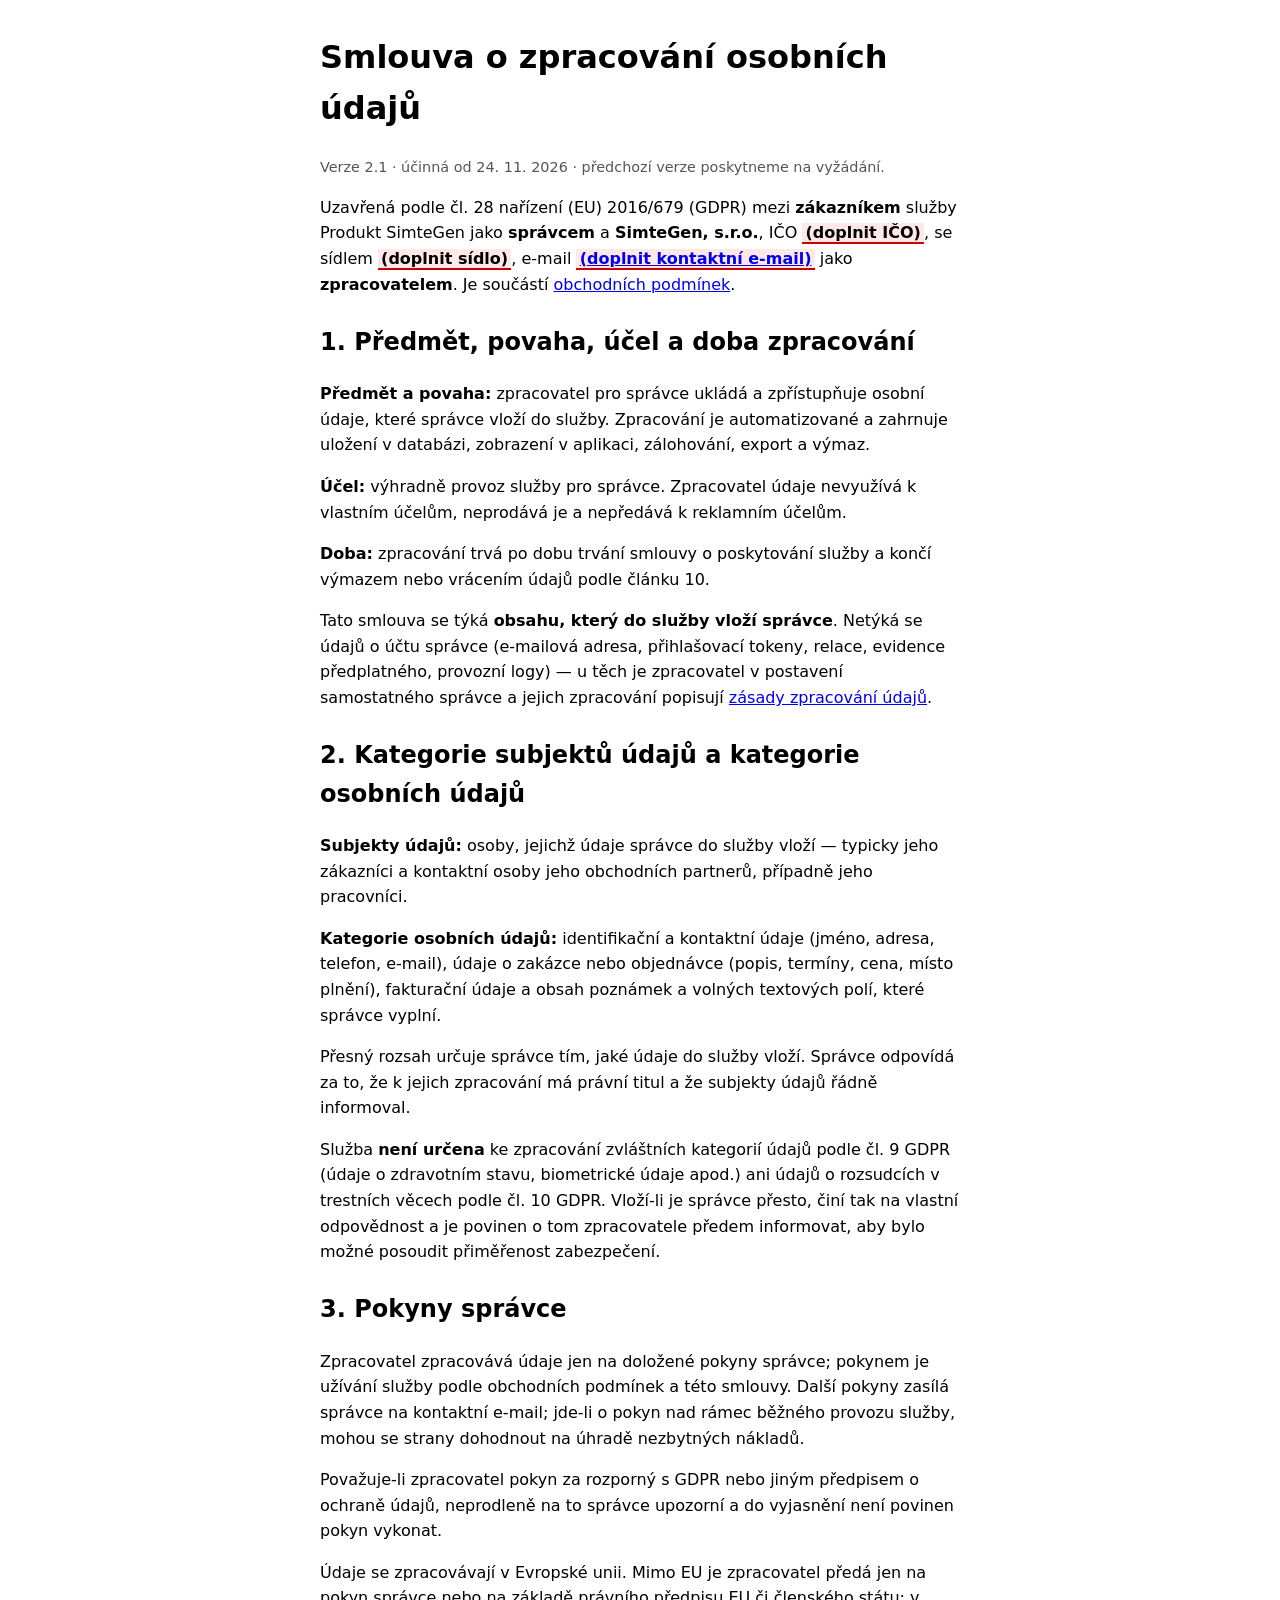
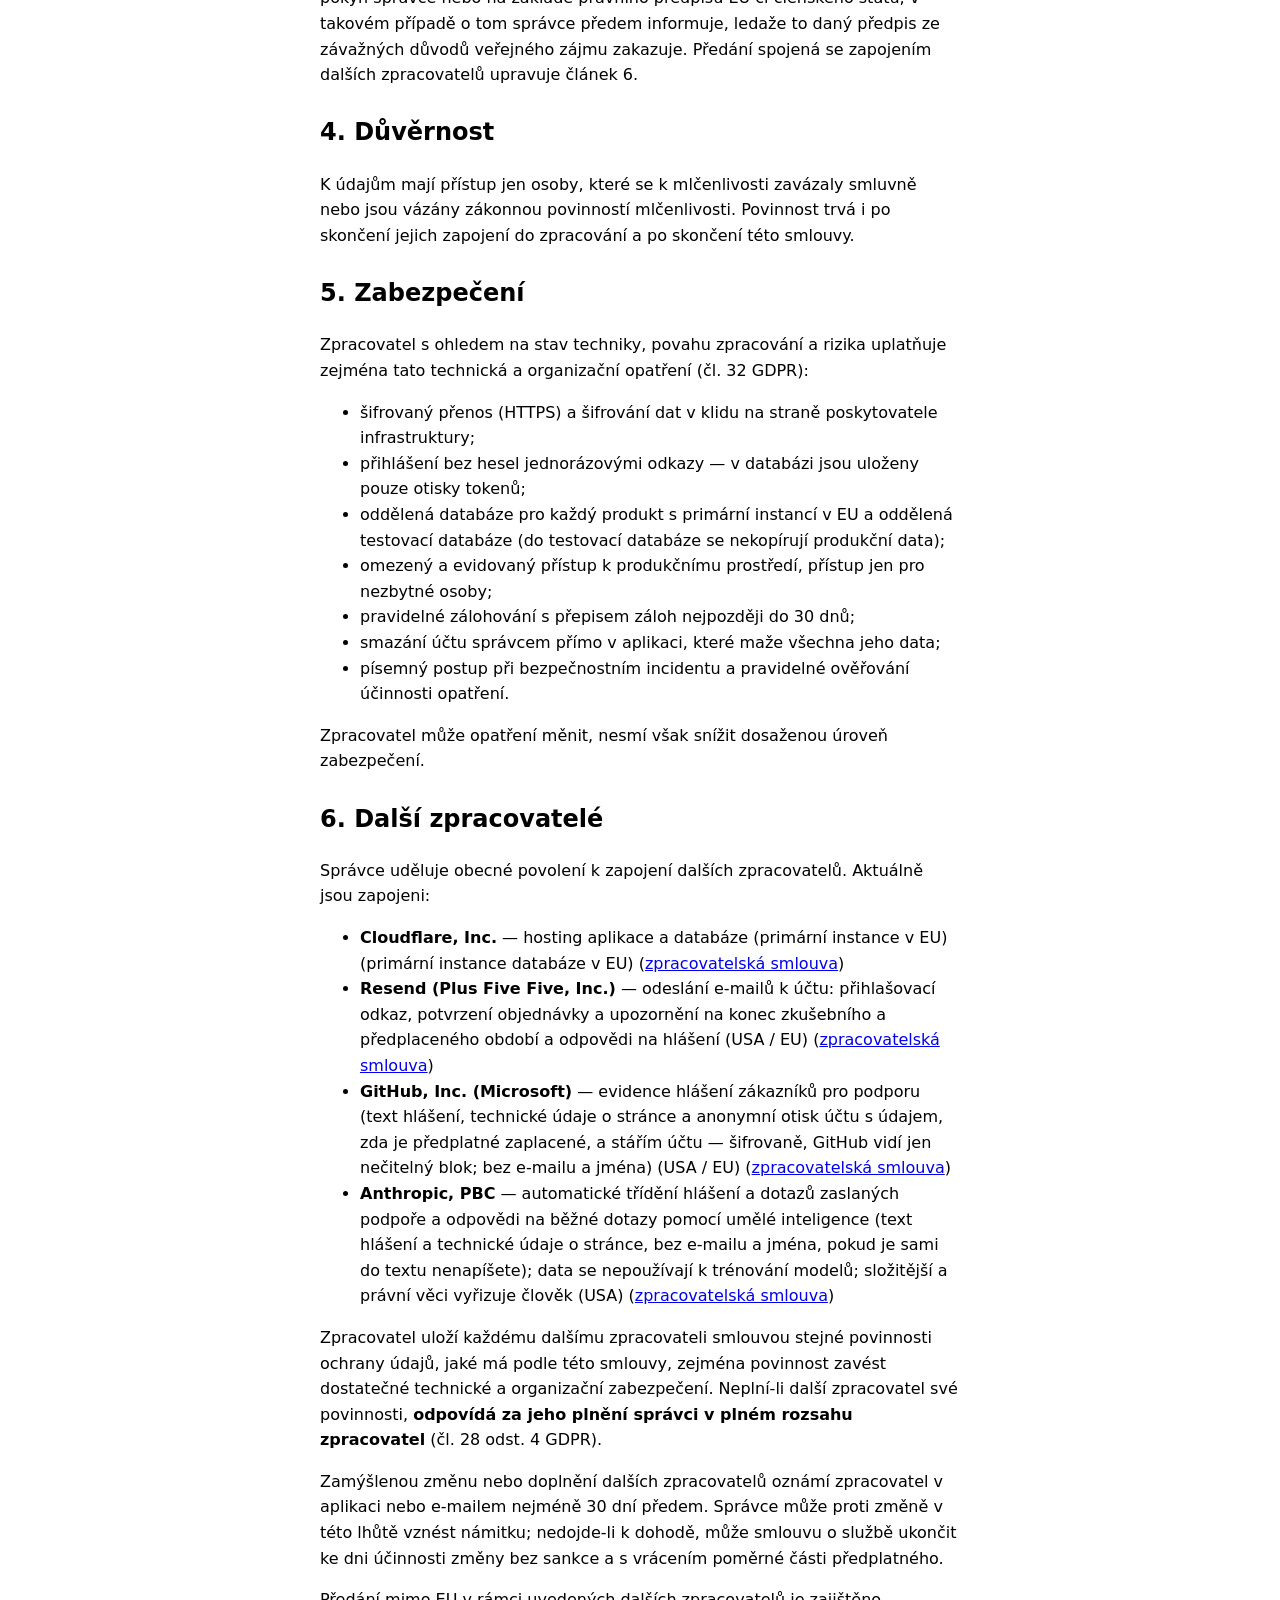
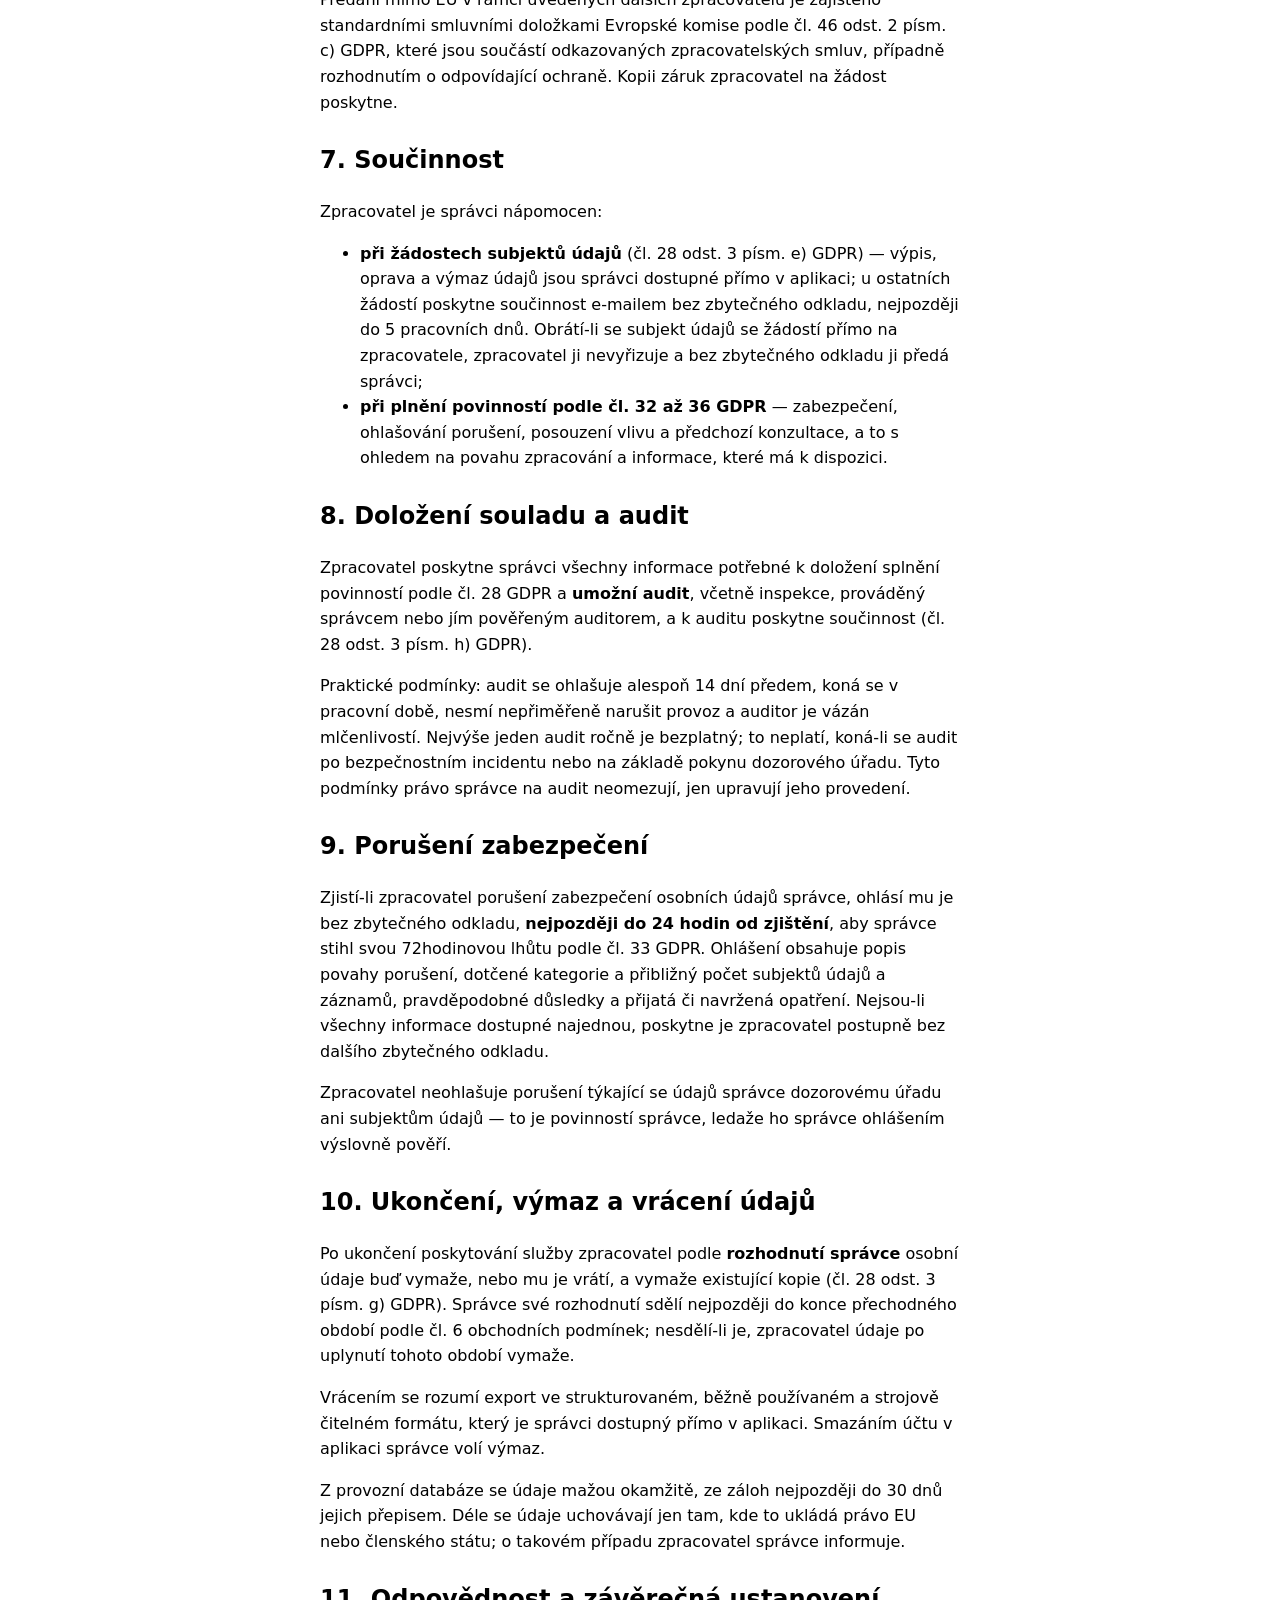
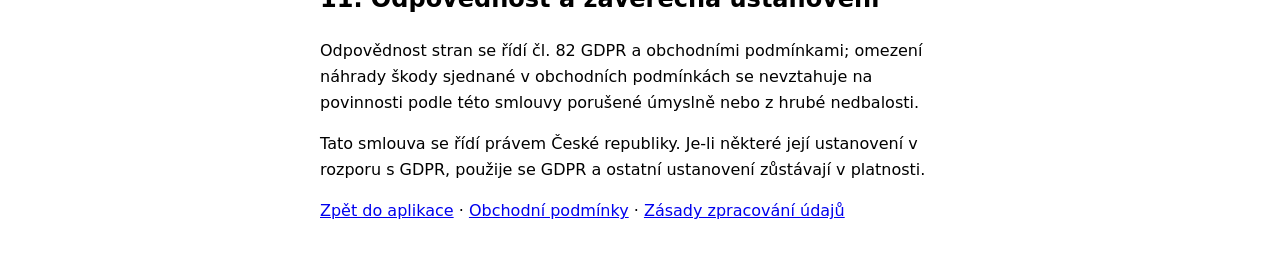
<file: web/zpracovatelska-smlouva.html>
<!doctype html>
<!-- GENEROVANÝ SOUBOR — neupravuj ručně. Zdroj: data-manifest.json, generátor: vykresli_zasady.py. -->
<html lang="cs">
<head>
  <meta charset="utf-8">
  <meta name="viewport" content="width=device-width, initial-scale=1">
  <title>Zpracovatelská smlouva — Produkt SimteGen</title>
  <style>
    body { font-family: system-ui, sans-serif; max-width: 40rem; margin: 2rem auto; padding: 0 1rem; line-height: 1.6; }
    table { border-collapse: collapse; width: 100%; }
    th, td { text-align: left; padding: 0.4rem 0.6rem; border-bottom: 1px solid #ccc; vertical-align: top; }
    h2 { margin-top: 1.6rem; }
    .doplnit { background: #ffe8e8; border-bottom: 2px solid #c00; padding: 0 0.2rem; font-weight: 600; }
    .meta { font-size: 0.9rem; color: #555; }
    .spotrebitel { border-left: 3px solid #2b6cb0; background: #eef5fb; padding: 0.6rem 0.9rem; }
    .formular { border: 1px solid #999; padding: 1rem 1.2rem; }
  </style>
</head>
<body>
  <h1>Smlouva o zpracování osobních údajů</h1>
  <p class="meta">Verze 2.1 · účinná od 24. 11. 2026 · předchozí verze poskytneme na vyžádání.</p>

  <p>Uzavřená podle čl. 28 nařízení (EU) 2016/679 (GDPR) mezi <strong>zákazníkem</strong>
  služby Produkt SimteGen jako <strong>správcem</strong> a <strong>SimteGen, s.r.o.</strong>, IČO <span class="doplnit">(doplnit IČO)</span>, se sídlem <span class="doplnit">(doplnit sídlo)</span>, e-mail <a href="mailto:(doplnit)"><span class="doplnit">(doplnit kontaktní e-mail)</span></a>
  jako <strong>zpracovatelem</strong>. Je součástí
  <a href="podminky.html">obchodních podmínek</a>.</p>

  <h2>1. Předmět, povaha, účel a doba zpracování</h2>
  <p><strong>Předmět a povaha:</strong> zpracovatel pro správce ukládá a zpřístupňuje osobní
  údaje, které správce vloží do služby. Zpracování je automatizované a zahrnuje uložení
  v databázi, zobrazení v aplikaci, zálohování, export a výmaz.</p>
  <p><strong>Účel:</strong> výhradně provoz služby pro správce. Zpracovatel údaje nevyužívá
  k vlastním účelům, neprodává je a nepředává k reklamním účelům.</p>
  <p><strong>Doba:</strong> zpracování trvá po dobu trvání smlouvy o poskytování služby
  a končí výmazem nebo vrácením údajů podle článku 10.</p>
  <p>Tato smlouva se týká <strong>obsahu, který do služby vloží správce</strong>. Netýká se
  údajů o účtu správce (e-mailová adresa, přihlašovací tokeny, relace, evidence předplatného,
  provozní logy) — u těch je zpracovatel v postavení samostatného správce a jejich zpracování
  popisují <a href="zasady.html">zásady zpracování údajů</a>.</p>

  <h2>2. Kategorie subjektů údajů a kategorie osobních údajů</h2>
  <p><strong>Subjekty údajů:</strong> osoby, jejichž údaje správce do služby vloží — typicky jeho zákazníci a kontaktní osoby jeho obchodních partnerů, případně jeho pracovníci.</p>
  <p><strong>Kategorie osobních údajů:</strong> identifikační a kontaktní údaje (jméno, adresa, telefon, e-mail), údaje o zakázce nebo objednávce (popis, termíny, cena, místo plnění), fakturační údaje a obsah poznámek a volných textových polí, které správce vyplní.</p>
  <p>Přesný rozsah určuje správce tím, jaké údaje do služby vloží. Správce odpovídá za to,
  že k jejich zpracování má právní titul a že subjekty údajů řádně informoval.</p>
  <p>Služba <strong>není určena</strong> ke zpracování zvláštních kategorií údajů podle
  čl. 9 GDPR (údaje o zdravotním stavu, biometrické údaje apod.) ani údajů o rozsudcích
  v trestních věcech podle čl. 10 GDPR. Vloží-li je správce přesto, činí tak na vlastní
  odpovědnost a je povinen o tom zpracovatele předem informovat, aby bylo možné posoudit
  přiměřenost zabezpečení.</p>

  <h2>3. Pokyny správce</h2>
  <p>Zpracovatel zpracovává údaje jen na doložené pokyny správce; pokynem je užívání služby
  podle obchodních podmínek a této smlouvy. Další pokyny zasílá správce na kontaktní e-mail;
  jde-li o pokyn nad rámec běžného provozu služby, mohou se strany dohodnout na úhradě
  nezbytných nákladů.</p>
  <p>Považuje-li zpracovatel pokyn za rozporný s GDPR nebo jiným předpisem o ochraně údajů,
  neprodleně na to správce upozorní a do vyjasnění není povinen pokyn vykonat.</p>
  <p>Údaje se zpracovávají v Evropské unii. Mimo EU je zpracovatel předá jen na pokyn správce
  nebo na základě právního předpisu EU či členského státu; v takovém případě o tom správce
  předem informuje, ledaže to daný předpis ze závažných důvodů veřejného zájmu zakazuje.
  Předání spojená se zapojením dalších zpracovatelů upravuje článek 6.</p>

  <h2>4. Důvěrnost</h2>
  <p>K údajům mají přístup jen osoby, které se k mlčenlivosti zavázaly smluvně nebo jsou
  vázány zákonnou povinností mlčenlivosti. Povinnost trvá i po skončení jejich zapojení
  do zpracování a po skončení této smlouvy.</p>

  <h2>5. Zabezpečení</h2>
  <p>Zpracovatel s ohledem na stav techniky, povahu zpracování a rizika uplatňuje zejména
  tato technická a organizační opatření (čl. 32 GDPR):</p>
  <ul>
    <li>šifrovaný přenos (HTTPS) a šifrování dat v klidu na straně poskytovatele infrastruktury;</li>
    <li>přihlášení bez hesel jednorázovými odkazy — v databázi jsou uloženy pouze otisky tokenů;</li>
    <li>oddělená databáze pro každý produkt s primární instancí v EU a oddělená testovací databáze
    (do testovací databáze se nekopírují produkční data);</li>
    <li>omezený a evidovaný přístup k produkčnímu prostředí, přístup jen pro nezbytné osoby;</li>
    <li>pravidelné zálohování s přepisem záloh nejpozději do 30 dnů;</li>
    <li>smazání účtu správcem přímo v aplikaci, které maže všechna jeho data;</li>
    <li>písemný postup při bezpečnostním incidentu a pravidelné ověřování účinnosti opatření.</li>
  </ul>
  <p>Zpracovatel může opatření měnit, nesmí však snížit dosaženou úroveň zabezpečení.</p>

  <h2>6. Další zpracovatelé</h2>
  <p>Správce uděluje obecné povolení k zapojení dalších zpracovatelů. Aktuálně jsou zapojeni:</p>
  <ul>
    <li><strong>Cloudflare, Inc.</strong> — hosting aplikace a databáze (primární instance v EU) (primární instance databáze v EU) (<a href="https://www.cloudflare.com/cloudflare-customer-dpa/">zpracovatelská smlouva</a>)</li>
    <li><strong>Resend (Plus Five Five, Inc.)</strong> — odeslání e-mailů k účtu: přihlašovací odkaz, potvrzení objednávky a upozornění na konec zkušebního a předplaceného období a odpovědi na hlášení (USA / EU) (<a href="https://resend.com/legal/dpa">zpracovatelská smlouva</a>)</li>
    <li><strong>GitHub, Inc. (Microsoft)</strong> — evidence hlášení zákazníků pro podporu (text hlášení, technické údaje o stránce a anonymní otisk účtu s údajem, zda je předplatné zaplacené, a stářím účtu — šifrovaně, GitHub vidí jen nečitelný blok; bez e-mailu a jména) (USA / EU) (<a href="https://github.com/customer-terms/github-data-protection-agreement">zpracovatelská smlouva</a>)</li>
    <li><strong>Anthropic, PBC</strong> — automatické třídění hlášení a dotazů zaslaných podpoře a odpovědi na běžné dotazy pomocí umělé inteligence (text hlášení a technické údaje o stránce, bez e-mailu a jména, pokud je sami do textu nenapíšete); data se nepoužívají k trénování modelů; složitější a právní věci vyřizuje člověk (USA) (<a href="https://www.anthropic.com/legal/data-processing-addendum">zpracovatelská smlouva</a>)</li>
  </ul>
  <p>Zpracovatel uloží každému dalšímu zpracovateli smlouvou stejné povinnosti ochrany údajů,
  jaké má podle této smlouvy, zejména povinnost zavést dostatečné technické a organizační
  zabezpečení. Neplní-li další zpracovatel své povinnosti, <strong>odpovídá za jeho plnění
  správci v plném rozsahu zpracovatel</strong> (čl. 28 odst. 4 GDPR).</p>
  <p>Zamýšlenou změnu nebo doplnění dalších zpracovatelů oznámí zpracovatel v aplikaci nebo
  e-mailem nejméně 30 dní předem. Správce může proti změně v této lhůtě vznést námitku;
  nedojde-li k dohodě, může smlouvu o službě ukončit ke dni účinnosti změny bez sankce
  a s vrácením poměrné části předplatného.</p>
  <p>Předání mimo EU v rámci uvedených dalších zpracovatelů je zajištěno standardními
  smluvními doložkami Evropské komise podle čl. 46 odst. 2 písm. c) GDPR, které jsou součástí
  odkazovaných zpracovatelských smluv, případně rozhodnutím o odpovídající ochraně.
  Kopii záruk zpracovatel na žádost poskytne.</p>

  <h2>7. Součinnost</h2>
  <p>Zpracovatel je správci nápomocen:</p>
  <ul>
    <li><strong>při žádostech subjektů údajů</strong> (čl. 28 odst. 3 písm. e) GDPR) — výpis,
    oprava a výmaz údajů jsou správci dostupné přímo v aplikaci; u ostatních žádostí poskytne
    součinnost e-mailem bez zbytečného odkladu, nejpozději do 5 pracovních dnů. Obrátí-li se
    subjekt údajů se žádostí přímo na zpracovatele, zpracovatel ji nevyřizuje a bez zbytečného
    odkladu ji předá správci;</li>
    <li><strong>při plnění povinností podle čl. 32 až 36 GDPR</strong> — zabezpečení,
    ohlašování porušení, posouzení vlivu a předchozí konzultace, a to s ohledem na povahu
    zpracování a informace, které má k dispozici.</li>
  </ul>

  <h2>8. Doložení souladu a audit</h2>
  <p>Zpracovatel poskytne správci všechny informace potřebné k doložení splnění povinností
  podle čl. 28 GDPR a <strong>umožní audit</strong>, včetně inspekce, prováděný správcem nebo
  jím pověřeným auditorem, a k auditu poskytne součinnost (čl. 28 odst. 3 písm. h) GDPR).</p>
  <p>Praktické podmínky: audit se ohlašuje alespoň 14 dní předem, koná se v pracovní době,
  nesmí nepřiměřeně narušit provoz a auditor je vázán mlčenlivostí. Nejvýše jeden audit ročně
  je bezplatný; to neplatí, koná-li se audit po bezpečnostním incidentu nebo na základě
  pokynu dozorového úřadu. Tyto podmínky právo správce na audit neomezují, jen upravují
  jeho provedení.</p>

  <h2>9. Porušení zabezpečení</h2>
  <p>Zjistí-li zpracovatel porušení zabezpečení osobních údajů správce, ohlásí mu je
  bez zbytečného odkladu, <strong>nejpozději do 24 hodin od zjištění</strong>, aby správce
  stihl svou 72hodinovou lhůtu podle čl. 33 GDPR. Ohlášení obsahuje popis povahy porušení,
  dotčené kategorie a přibližný počet subjektů údajů a záznamů, pravděpodobné důsledky
  a přijatá či navržená opatření. Nejsou-li všechny informace dostupné najednou, poskytne
  je zpracovatel postupně bez dalšího zbytečného odkladu.</p>
  <p>Zpracovatel neohlašuje porušení týkající se údajů správce dozorovému úřadu ani subjektům
  údajů — to je povinností správce, ledaže ho správce ohlášením výslovně pověří.</p>

  <h2>10. Ukončení, výmaz a vrácení údajů</h2>
  <p>Po ukončení poskytování služby zpracovatel podle <strong>rozhodnutí správce</strong>
  osobní údaje buď vymaže, nebo mu je vrátí, a vymaže existující kopie
  (čl. 28 odst. 3 písm. g) GDPR). Správce své rozhodnutí sdělí nejpozději do konce
  přechodného období podle čl. 6 obchodních podmínek; nesdělí-li je, zpracovatel údaje
  po uplynutí tohoto období vymaže.</p>
  <p>Vrácením se rozumí export ve strukturovaném, běžně používaném a strojově čitelném formátu,
  který je správci dostupný přímo v aplikaci. Smazáním účtu v aplikaci správce volí výmaz.</p>
  <p>Z provozní databáze se údaje mažou okamžitě, ze záloh nejpozději do 30 dnů jejich přepisem.
  Déle se údaje uchovávají jen tam, kde to ukládá právo EU nebo členského státu;
  o takovém případu zpracovatel správce informuje.</p>

  <h2>11. Odpovědnost a závěrečná ustanovení</h2>
  <p>Odpovědnost stran se řídí čl. 82 GDPR a obchodními podmínkami; omezení náhrady škody
  sjednané v obchodních podmínkách se nevztahuje na povinnosti podle této smlouvy porušené
  úmyslně nebo z hrubé nedbalosti.</p>
  <p>Tato smlouva se řídí právem České republiky. Je-li některé její ustanovení v rozporu
  s GDPR, použije se GDPR a ostatní ustanovení zůstávají v platnosti.</p>

  <p><a href="index.html">Zpět do aplikace</a> ·
  <a href="podminky.html">Obchodní podmínky</a> ·
  <a href="zasady.html">Zásady zpracování údajů</a></p>
</body>
</html>
</file>
